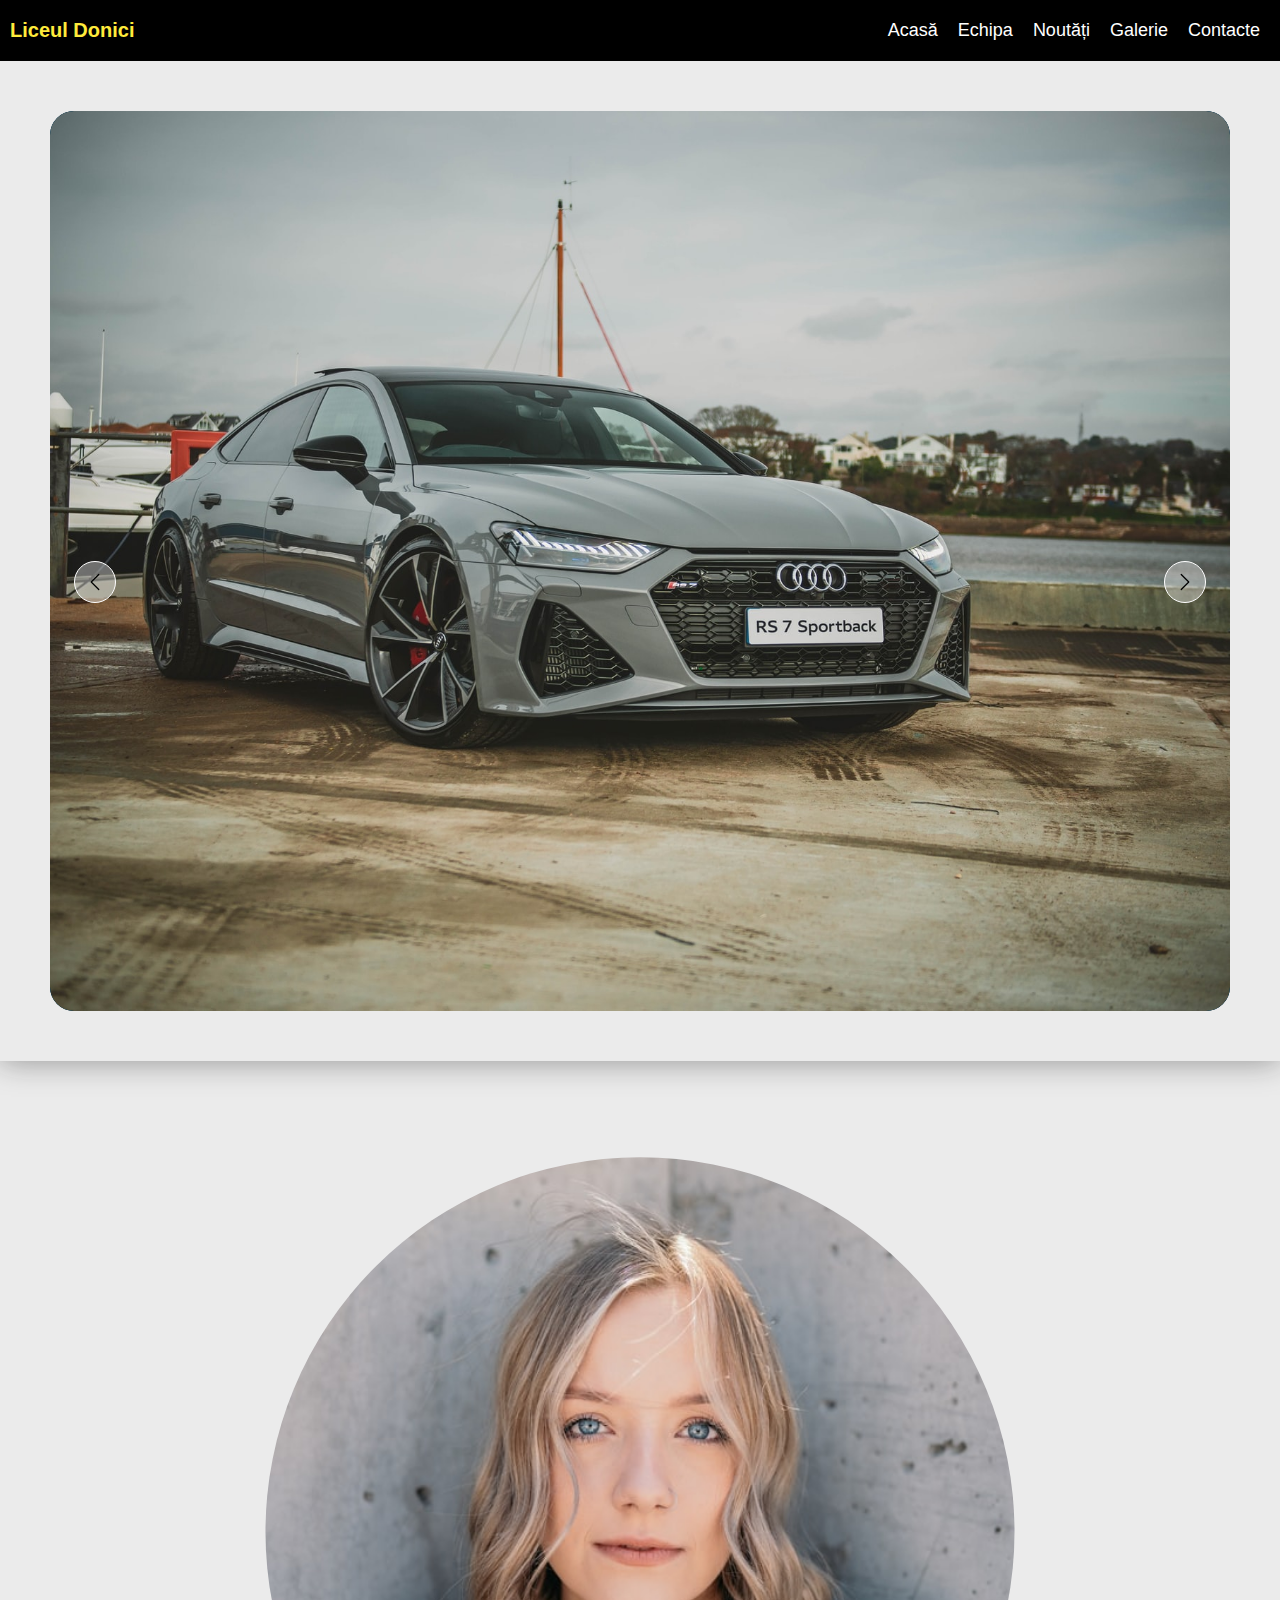
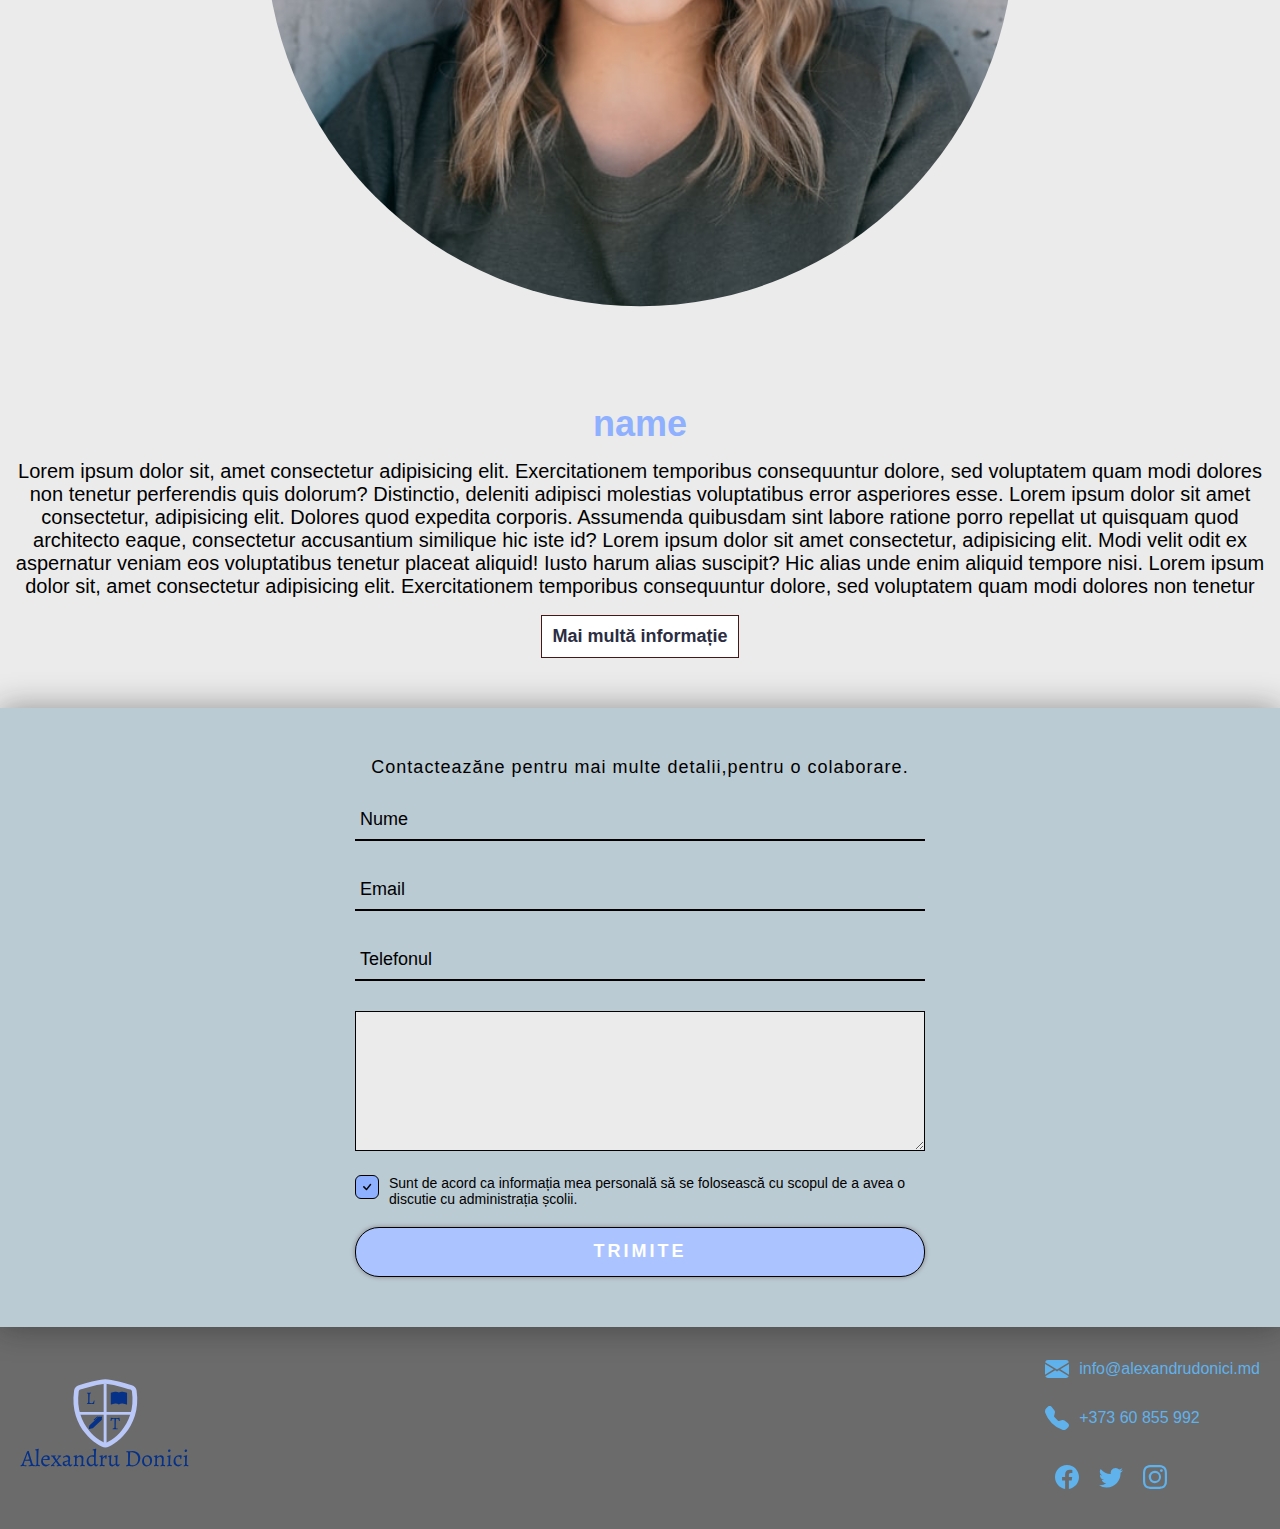
<file: index.html>
<!DOCTYPE html>
<html lang="en">

<head>
   <meta charset="UTF-8">
   <meta http-equiv="X-UA-Compatible" content="IE=edge">
   <meta name="viewport" content="width=device-width, initial-scale=1.0">
   <title>Liceul Teoretic "Alexandru Donici"</title>
   <link rel="stylesheet" href="css/style.css">
</head>

<body id="body">
   <div class="page">
      <nav class="nav" id="nav">
         <div class="nav_wrapper wrapper">
            <div class="nav_content">
               <div class="nav_logo">
                  <a href="index.html" class="nav_logo_change">
                     <span class="nav_logo_word">
                        Liceul Donici
                     </span>
                  </a>
               </div>
               <div class="nav_links" id="nav_links">
                  <div class="nav_links_all">
                     <a href="index.html" class="nav_links-change">
                        <div class="nav_shadow">Acasă</div>
                     </a>
                     <a href="team.html" class="nav_links-change">
                        <div class="nav_shadow">Echipa</div>
                     </a>
                     <a href="news.html" class="nav_links-change">
                        <div class="nav_shadow">Noutăți</div>
                     </a>
                     <a href="#" class="nav_links-change">
                        <div class="nav_shadow">Galerie</div>
                     </a>
                     <a href="#" class="nav_links-change">
                        <div class="nav_shadow">Contacte</div>
                     </a>
                  </div>
                  <div class="nav_menu_contact">
                     <div class="nav_menu_contact_body">
                        <div class="nav_menu_contact_first">
                           <a class="nav_menu_link" href="">
                              <span class="nav_menu_svg foter_link_one_item_svg">
                                 <svg xmlns="http://www.w3.org/2000/svg" viewBox="0 0 16 16">
                                    <path
                                       d="M.05 3.555A2 2 0 0 1 2 2h12a2 2 0 0 1 1.95 1.555L8 8.414.05 3.555zM0 4.697v7.104l5.803-3.558L0 4.697zM6.761 8.83l-6.57 4.027A2 2 0 0 0 2 14h12a2 2 0 0 0 1.808-1.144l-6.57-4.027L8 9.586l-1.239-.757zm3.436-.586L16 11.801V4.697l-5.803 3.546z">
                                    </path>
                                 </svg>
                              </span>
                              <span class="nav_menu_word">info@liceuldonici.md</span>
                           </a>
                           <a class="nav_menu_link" href="tel:+37360855992">
                              <span class="nav_menu_svg foter_link_one_item_svg">
                                 <svg xmlns="http://www.w3.org/2000/svg" viewBox="0 0 16 16">
                                    <path fill-rule="evenodd"
                                       d="M1.885.511a1.745 1.745 0 0 1 2.61.163L6.29 2.98c.329.423.445.974.315 1.494l-.547 2.19a.678.678 0 0 0 .178.643l2.457 2.457a.678.678 0 0 0 .644.178l2.189-.547a1.745 1.745 0 0 1 1.494.315l2.306 1.794c.829.645.905 1.87.163 2.611l-1.034 1.034c-.74.74-1.846 1.065-2.877.702a18.634 18.634 0 0 1-7.01-4.42 18.634 18.634 0 0 1-4.42-7.009c-.362-1.03-.037-2.137.703-2.877L1.885.511z">
                                    </path>
                                 </svg>
                              </span>
                              <span class="nav_menu_word">+373 60 855 992</span>
                           </a>
                        </div>
                        <div class="nav_menu_contact_second">
                           <a class="nav_menu_link_second" href="">
                              <span class="nav_menu_svg foter_link_one_item_svg">
                                 <svg xmlns="http://www.w3.org/2000/svg" viewBox="0 0 16 16">
                                    <path d="M16 8.049c0-4.446-3.582-8.05-8-8.05C3.58 0-.002 3.603-.002 8.05c0 4.017 2.926 7.347 6.75 7.951v-5.625h-2.03V8.05H6.75V6.275c0-2.017 1.195-3.131 3.022-3.131.876 0 1.791.157 1.791.157v1.98h-1.009c-.993 0-1.303.621-1.303 1.258v1.51h2.218l-.354 2.326H9.25V16c3.824-.604 6.75-3.934 6.75-7.951z"></path>
                                 </svg>
                              </span>
                           </a>
                           <a class="nav_menu_link_second" href=" ">
                              <span class="nav_menu_svg foter_link_one_item_svg">
                                 <svg xmlns="http://www.w3.org/2000/svg" viewBox="0 0 16 16">
                                    <path d="M5.026 15c6.038 0 9.341-5.003 9.341-9.334 0-.14 0-.282-.006-.422A6.685 6.685 0 0 0 16 3.542a6.658 6.658 0 0 1-1.889.518 3.301 3.301 0 0 0 1.447-1.817 6.533 6.533 0 0 1-2.087.793A3.286 3.286 0 0 0 7.875 6.03a9.325 9.325 0 0 1-6.767-3.429 3.289 3.289 0 0 0 1.018 4.382A3.323 3.323 0 0 1 .64 6.575v.045a3.288 3.288 0 0 0 2.632 3.218 3.203 3.203 0 0 1-.865.115 3.23 3.23 0 0 1-.614-.057 3.283 3.283 0 0 0 3.067 2.277A6.588 6.588 0 0 1 .78 13.58a6.32 6.32 0 0 1-.78-.045A9.344 9.344 0 0 0 5.026 15z"></path>
                                 </svg>
                              </span>
                           </a>
                           <a class="nav_menu_link_second" href="">
                              <span class="nav_menu_svg foter_link_one_item_svg">
                                 <svg xmlns="http://www.w3.org/2000/svg" viewBox="0 0 16 16">
                                    <path d="M8 0C5.829 0 5.556.01 4.703.048 3.85.088 3.269.222 2.76.42a3.917 3.917 0 0 0-1.417.923A3.927 3.927 0 0 0 .42 2.76C.222 3.268.087 3.85.048 4.7.01 5.555 0 5.827 0 8.001c0 2.172.01 2.444.048 3.297.04.852.174 1.433.372 1.942.205.526.478.972.923 1.417.444.445.89.719 1.416.923.51.198 1.09.333 1.942.372C5.555 15.99 5.827 16 8 16s2.444-.01 3.298-.048c.851-.04 1.434-.174 1.943-.372a3.916 3.916 0 0 0 1.416-.923c.445-.445.718-.891.923-1.417.197-.509.332-1.09.372-1.942C15.99 10.445 16 10.173 16 8s-.01-2.445-.048-3.299c-.04-.851-.175-1.433-.372-1.941a3.926 3.926 0 0 0-.923-1.417A3.911 3.911 0 0 0 13.24.42c-.51-.198-1.092-.333-1.943-.372C10.443.01 10.172 0 7.998 0h.003zm-.717 1.442h.718c2.136 0 2.389.007 3.232.046.78.035 1.204.166 1.486.275.373.145.64.319.92.599.28.28.453.546.598.92.11.281.24.705.275 1.485.039.843.047 1.096.047 3.231s-.008 2.389-.047 3.232c-.035.78-.166 1.203-.275 1.485a2.47 2.47 0 0 1-.599.919c-.28.28-.546.453-.92.598-.28.11-.704.24-1.485.276-.843.038-1.096.047-3.232.047s-2.39-.009-3.233-.047c-.78-.036-1.203-.166-1.485-.276a2.478 2.478 0 0 1-.92-.598 2.48 2.48 0 0 1-.6-.92c-.109-.281-.24-.705-.275-1.485-.038-.843-.046-1.096-.046-3.233 0-2.136.008-2.388.046-3.231.036-.78.166-1.204.276-1.486.145-.373.319-.64.599-.92.28-.28.546-.453.92-.598.282-.11.705-.24 1.485-.276.738-.034 1.024-.044 2.515-.045v.002zm4.988 1.328a.96.96 0 1 0 0 1.92.96.96 0 0 0 0-1.92zm-4.27 1.122a4.109 4.109 0 1 0 0 8.217 4.109 4.109 0 0 0 0-8.217zm0 1.441a2.667 2.667 0 1 1 0 5.334 2.667 2.667 0 0 1 0-5.334z"></path>
                                 </svg>
                              </span>
                           </a>
                        </div>
                     </div>
                  </div>
               </div>
               <button class="nav_hamburger" id="nav_hamburger">
                  <div class="hamburger_line" id="hamburger_line"></div>
               </button>
            </div>
         </div>
      </nav>
      <div class="carousel_page_presentacion">
         <div class="carousel_page_presentacion_wrapper">
            <div class="carousel_page_presentacion_body">
               <div class="carousel_page_presentacion_all_slides" id="main_slider">
                  <div class="carousel_page_presentacion_one_slide-1 carousel_one_slide_width active_slide">
                  </div>
                  <div class="carousel_page_presentacion_one_slide-2 carousel_one_slide_width">
                  </div>
                  <div class="carousel_page_presentacion_one_slide-3 carousel_one_slide_width">
                  </div>
                  <div class="carousel_page_presentacion_one_slide-4 carousel_one_slide_width">
                  </div>
               </div>
               <div class="carousel_page_presentacion_navigation">
                  <button class="carousel_main_page_prev" id="carousel_main_page_prev">
                     <span class="carousel_svg_prev">
                        <svg xmlns="http://www.w3.org/2000/svg" width="18" height="18" fill="currentColor"
                           class="bi bi-chevron-left" viewBox="0 0 16 16">
                           <path fill-rule="evenodd"
                              d="M11.354 1.646a.5.5 0 0 1 0 .708L5.707 8l5.647 5.646a.5.5 0 0 1-.708.708l-6-6a.5.5 0 0 1 0-.708l6-6a.5.5 0 0 1 .708 0z" />
                        </svg>
                     </span>
                  </button>
                  <button class="carousel_main_page_next" id="carousel_main_page_next">
                     <div class="carousel_svg_next">
                        <svg xmlns="http://www.w3.org/2000/svg" width="18" height="18" fill="currentColor"
                           class="bi bi-chevron-right" viewBox="0 0 16 16">
                           <path fill-rule="evenodd"
                              d="M4.646 1.646a.5.5 0 0 1 .708 0l6 6a.5.5 0 0 1 0 .708l-6 6a.5.5 0 0 1-.708-.708L10.293 8 4.646 2.354a.5.5 0 0 1 0-.708z" />
                        </svg>
                     </div>
                  </button>
               </div>
            </div>
         </div>
      </div>
      <main class="main">
         <div class="main_content">
            <div class="main_content_director wrapper">
               <div class="main_director_title">
                  <div class="main_director_title_image">
                     <img class="main_director_image_change" src="img/Director.jpg" alt="">
                  </div>
               </div>
               <div class="main_director_info">
                  <div class="main_director_subtitle">
                     <div class="main_director_subtitle_name">
                        <span>name</span>
                     </div>
                  </div>
                  <div class="main_director_description">
                     <span class="main_director_description_change">
                        Lorem ipsum dolor sit, amet consectetur adipisicing elit. Exercitationem temporibus
                        consequuntur dolore, sed voluptatem quam modi dolores non tenetur perferendis quis
                        dolorum? Distinctio, deleniti adipisci molestias voluptatibus error asperiores esse.
                        Lorem ipsum dolor sit amet consectetur, adipisicing elit. Dolores quod expedita corporis.
                        Assumenda quibusdam sint labore ratione porro repellat ut quisquam quod architecto eaque,
                        consectetur accusantium similique hic iste id?
                        Lorem ipsum dolor sit amet consectetur, adipisicing elit. Modi velit odit ex aspernatur
                        veniam eos voluptatibus tenetur placeat aliquid! Iusto harum alias suscipit? Hic alias
                        unde enim aliquid tempore nisi.
                        Lorem ipsum dolor sit, amet consectetur adipisicing elit. Exercitationem temporibus
                        consequuntur dolore, sed voluptatem quam modi dolores non tenetur perferendis quis
                        dolorum? Distinctio, deleniti adipisci molestias voluptatibus error asperiores esse.
                        Lorem ipsum dolor sit amet consectetur, adipisicing elit. Dolores quod expedita corporis.
                        Assumenda quibusdam sint labore ratione porro repellat ut quisquam quod architecto eaque,
                        consectetur accusantium similique hic iste id?
                        Lorem ipsum dolor sit amet consectetur, adipisicing elit. Modi velit odit ex aspernatur
                        veniam eos voluptatibus tenetur placeat aliquid! Iusto harum alias suscipit? Hic alias
                        unde enim aliquid tempore nisi.
                        Lorem ipsum dolor sit, amet consectetur adipisicing elit. Exercitationem temporibus
                        consequuntur dolore, sed voluptatem quam modi dolores non tenetur perferendis quis
                        dolorum? Distinctio, deleniti adipisci molestias voluptatibus error asperiores esse.
                        Lorem ipsum dolor sit amet consectetur, adipisicing elit. Dolores quod expedita corporis.
                        Assumenda quibusdam sint labore ratione porro repellat ut quisquam quod architecto eaque,
                        consectetur accusantium similique hic iste id?
                        Lorem ipsum dolor sit amet consectetur, adipisicing elit. Modi velit odit ex aspernatur
                        veniam eos voluptatibus tenetur placeat aliquid! Iusto harum alias suscipit? Hic alias
                        unde enim aliquid tempore nisi.
                        Lorem ipsum dolor sit, amet consectetur adipisicing elit. Exercitationem temporibus
                        consequuntur dolore, sed voluptatem quam modi dolores non tenetur perferendis quis
                        dolorum? Distinctio, deleniti adipisci molestias voluptatibus error asperiores esse.
                        Lorem ipsum dolor sit amet consectetur, adipisicing elit. Dolores quod expedita corporis.
                        Assumenda quibusdam sint labore ratione porro repellat ut quisquam quod architecto eaque,
                        consectetur accusantium similique hic iste id?
                        Lorem ipsum dolor sit amet consectetur, adipisicing elit. Modi velit odit ex aspernatur
                        veniam eos voluptatibus tenetur placeat aliquid! Iusto harum alias suscipit? Hic alias
                        unde enim aliquid tempore nisi.
                     </span>
                  </div>
               </div>
               <div class="main_director_description_btn_body">
                  <button type="button" id="main_director_description_btn" class="main_diector_description_btn">
                     <span>Mai multă informație</span>
                  </button>
               </div>
            </div>
            <div class="main_content_feedback">
               <div class="main_content_feedback_wrapper wrapper">
                  <div class="main_content_feedback_forms">
                     <form action="#" class="main_content_feedback_forms_body" id="main_form">
                        <div class="main_content_feedback_title">
                           <span>Contacteazăne pentru mai multe detalii,pentru o colaborare.</span>
                        </div>
                        <div class="main_content_feedback_item">
                           <input type="text" id="formName" name="name" class="feedback_input _req" autocomplete="off"
                              placeholder=" ">
                           <label for="formName" class="main_content_feedback_label">
                              <span class="main_content_feedback_label_word">Nume</span>
                           </label>
                        </div>
                        <div class="main_content_feedback_item">
                           <input type="email" id="formEmail" name="email" class="feedback_input _req _email"
                              autocomplete="off" placeholder=" ">
                           <label for="formEmail" class="main_content_feedback_label">
                              <span class="main_content_feedback_label_word">Email</span>
                           </label>
                        </div>
                        <div class="main_content_feedback_item">
                           <input type="tel" id="formTel" name="phone" class="feedback_input _req" autocomplete="off"
                              placeholder=" ">
                           <label for="formTel" class="main_content_feedback_label">
                              <span class="main_content_feedback_label_word">Telefonul</span>
                           </label>
                        </div>
                        <div class="main_content_feedback_item">
                           <label for="formMessage" class="main_content_feedback_label-message"></label>
                           <textarea name="message" id="formMessage" class="feedback_input_message _req"></textarea>
                        </div>
                        <div class="error_form">
                           <span>Completați spațiile,cu informația corespunzătoare.</span>
                        </div>
                        <div class="main_content_feedback_item">
                           <input id="form_agreemant" name="agreemant" type="checkbox" class="agreemant_checkbox _req"
                              checked>
                           <label for="form_agreemant" class="agreemant_checkbox_label">
                              <span>Sunt de acord ca
                                 informația mea personală să se folosească cu scopul de a avea o discutie cu
                                 administrația școlii.</span>
                           </label>
                        </div>
                        <button type="submit" name="send" class="main_form_btn">Trimite</button>
                     </form>
                  </div>
               </div>
            </div>
         </div>
      </main>
      <footer class="footer">
         <div class="footer_wrapper wrapper">
            <div class="footer_body">
               <div class="footer_logo">
                  <a href="#/">
                     <img class="footer_logo_image" src="img/Logo.svg" alt="">
                  </a>
               </div>
               <div class="footer_link">
                  <a href="" class="footer_link_one_item">
                     <span class="foter_link_one_item_svg">
                        <svg xmlns="http://www.w3.org/2000/svg" viewBox="0 0 16 16">
                           <path
                              d="M.05 3.555A2 2 0 0 1 2 2h12a2 2 0 0 1 1.95 1.555L8 8.414.05 3.555zM0 4.697v7.104l5.803-3.558L0 4.697zM6.761 8.83l-6.57 4.027A2 2 0 0 0 2 14h12a2 2 0 0 0 1.808-1.144l-6.57-4.027L8 9.586l-1.239-.757zm3.436-.586L16 11.801V4.697l-5.803 3.546z" />
                        </svg>
                     </span>
                     <span class="footer_link_one_item_word">
                        info@alexandrudonici.md
                     </span>
                  </a>
                  <a href="" class="footer_link_one_item">
                     <span class="foter_link_one_item_svg">
                        <svg xmlns="http://www.w3.org/2000/svg" viewBox="0 0 16 16">
                           <path fill-rule="evenodd"
                              d="M1.885.511a1.745 1.745 0 0 1 2.61.163L6.29 2.98c.329.423.445.974.315 1.494l-.547 2.19a.678.678 0 0 0 .178.643l2.457 2.457a.678.678 0 0 0 .644.178l2.189-.547a1.745 1.745 0 0 1 1.494.315l2.306 1.794c.829.645.905 1.87.163 2.611l-1.034 1.034c-.74.74-1.846 1.065-2.877.702a18.634 18.634 0 0 1-7.01-4.42 18.634 18.634 0 0 1-4.42-7.009c-.362-1.03-.037-2.137.703-2.877L1.885.511z" />
                        </svg>
                     </span>
                     <span class="footer_link_one_item_word">
                        +373 60 855 992
                     </span>
                  </a>
                  <div class="footer_social_media">
                     <a href="">
                        <div class="footer_link_social_media">
                           <span class="footer_link_social_media_svg foter_link_one_item_svg">
                              <svg xmlns="http://www.w3.org/2000/svg" viewBox="0 0 16 16">
                                 <path
                                    d="M16 8.049c0-4.446-3.582-8.05-8-8.05C3.58 0-.002 3.603-.002 8.05c0 4.017 2.926 7.347 6.75 7.951v-5.625h-2.03V8.05H6.75V6.275c0-2.017 1.195-3.131 3.022-3.131.876 0 1.791.157 1.791.157v1.98h-1.009c-.993 0-1.303.621-1.303 1.258v1.51h2.218l-.354 2.326H9.25V16c3.824-.604 6.75-3.934 6.75-7.951z" />
                              </svg>
                           </span>
                        </div>
                     </a>
                     <a href="">
                        <div class="footer_link_social_media">
                           <span class="footer_link_social_media_svg foter_link_one_item_svg">
                              <svg xmlns="http://www.w3.org/2000/svg" viewBox="0 0 16 16">
                                 <path
                                    d="M5.026 15c6.038 0 9.341-5.003 9.341-9.334 0-.14 0-.282-.006-.422A6.685 6.685 0 0 0 16 3.542a6.658 6.658 0 0 1-1.889.518 3.301 3.301 0 0 0 1.447-1.817 6.533 6.533 0 0 1-2.087.793A3.286 3.286 0 0 0 7.875 6.03a9.325 9.325 0 0 1-6.767-3.429 3.289 3.289 0 0 0 1.018 4.382A3.323 3.323 0 0 1 .64 6.575v.045a3.288 3.288 0 0 0 2.632 3.218 3.203 3.203 0 0 1-.865.115 3.23 3.23 0 0 1-.614-.057 3.283 3.283 0 0 0 3.067 2.277A6.588 6.588 0 0 1 .78 13.58a6.32 6.32 0 0 1-.78-.045A9.344 9.344 0 0 0 5.026 15z" />
                              </svg>
                           </span>
                        </div>
                     </a>
                     <a href="">
                        <div class="footer_link_social_media">
                           <span class="footer_link_social_media_svg foter_link_one_item_svg">
                              <svg xmlns="http://www.w3.org/2000/svg" viewBox="0 0 16 16">
                                 <path
                                    d="M8 0C5.829 0 5.556.01 4.703.048 3.85.088 3.269.222 2.76.42a3.917 3.917 0 0 0-1.417.923A3.927 3.927 0 0 0 .42 2.76C.222 3.268.087 3.85.048 4.7.01 5.555 0 5.827 0 8.001c0 2.172.01 2.444.048 3.297.04.852.174 1.433.372 1.942.205.526.478.972.923 1.417.444.445.89.719 1.416.923.51.198 1.09.333 1.942.372C5.555 15.99 5.827 16 8 16s2.444-.01 3.298-.048c.851-.04 1.434-.174 1.943-.372a3.916 3.916 0 0 0 1.416-.923c.445-.445.718-.891.923-1.417.197-.509.332-1.09.372-1.942C15.99 10.445 16 10.173 16 8s-.01-2.445-.048-3.299c-.04-.851-.175-1.433-.372-1.941a3.926 3.926 0 0 0-.923-1.417A3.911 3.911 0 0 0 13.24.42c-.51-.198-1.092-.333-1.943-.372C10.443.01 10.172 0 7.998 0h.003zm-.717 1.442h.718c2.136 0 2.389.007 3.232.046.78.035 1.204.166 1.486.275.373.145.64.319.92.599.28.28.453.546.598.92.11.281.24.705.275 1.485.039.843.047 1.096.047 3.231s-.008 2.389-.047 3.232c-.035.78-.166 1.203-.275 1.485a2.47 2.47 0 0 1-.599.919c-.28.28-.546.453-.92.598-.28.11-.704.24-1.485.276-.843.038-1.096.047-3.232.047s-2.39-.009-3.233-.047c-.78-.036-1.203-.166-1.485-.276a2.478 2.478 0 0 1-.92-.598 2.48 2.48 0 0 1-.6-.92c-.109-.281-.24-.705-.275-1.485-.038-.843-.046-1.096-.046-3.233 0-2.136.008-2.388.046-3.231.036-.78.166-1.204.276-1.486.145-.373.319-.64.599-.92.28-.28.546-.453.92-.598.282-.11.705-.24 1.485-.276.738-.034 1.024-.044 2.515-.045v.002zm4.988 1.328a.96.96 0 1 0 0 1.92.96.96 0 0 0 0-1.92zm-4.27 1.122a4.109 4.109 0 1 0 0 8.217 4.109 4.109 0 0 0 0-8.217zm0 1.441a2.667 2.667 0 1 1 0 5.334 2.667 2.667 0 0 1 0-5.334z" />
                              </svg>
                           </span>
                        </div>
                     </a>
                  </div>
               </div>
            </div>
         </div>
      </footer>
   </div>
   <script src="JS/app.js"></script>
</body>

</html>
</file>
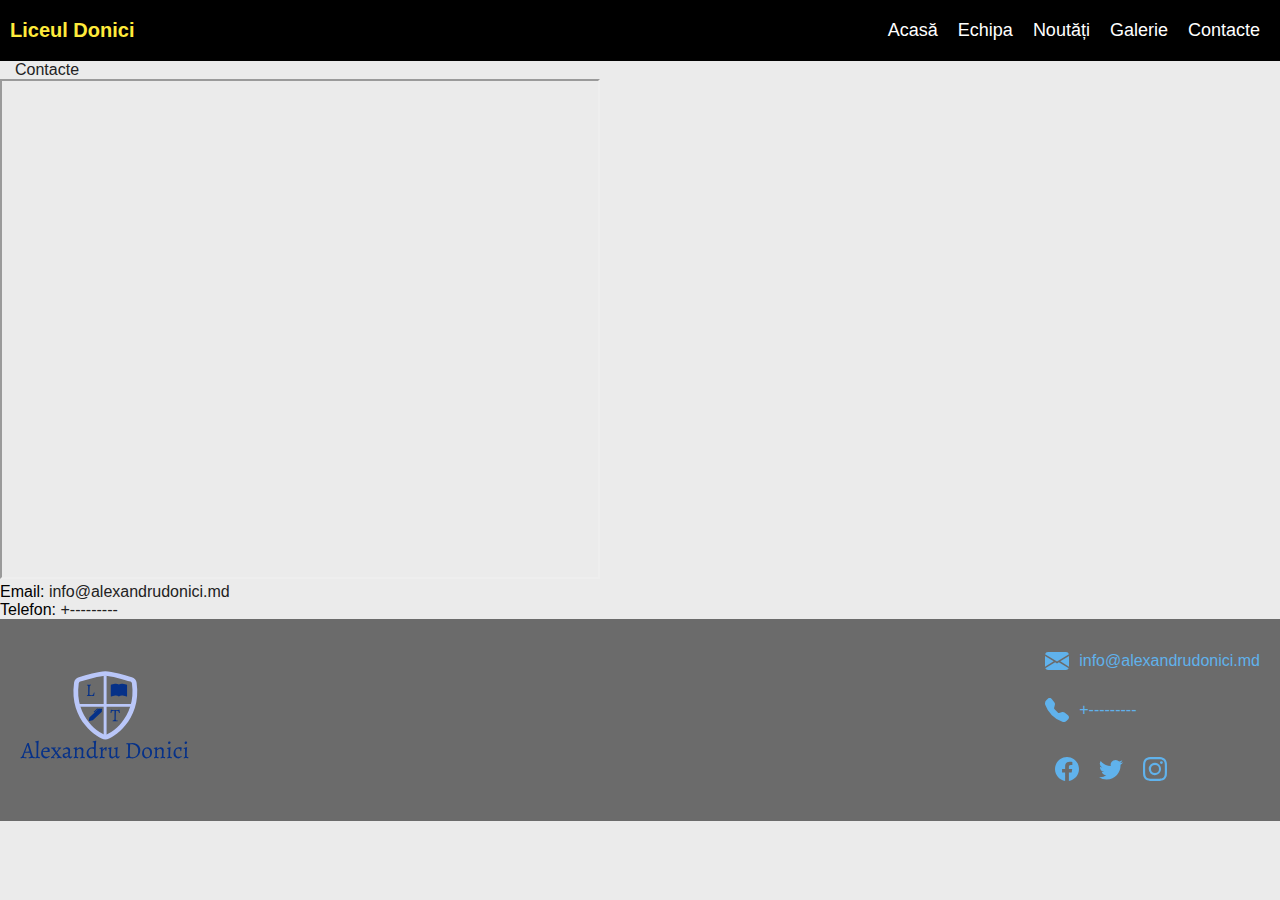
<file: contact.html>
<!DOCTYPE html>
<html lang="en">

<head>
   <meta charset="UTF-8">
   <meta http-equiv="X-UA-Compatible" content="IE=edge">
   <meta name="viewport" content="width=device-width, initial-scale=1.0">
   <title>Contacte</title>
   <link rel="stylesheet" href="css/style.css">
</head>

<body id="body">
   <div class="page">
      <nav class="nav" id="nav">
         <div class="nav_wrapper wrapper">
            <div class="nav_content">
               <div class="nav_logo">
                  <a href="index.html" class="nav_logo_change">
                     <span class="nav_logo_word">
                        Liceul Donici
                     </span>
                  </a>
               </div>
               <div class="nav_links" id="nav_links">
                  <div class="nav_links_all">
                     <a href="index.html" class="nav_links-change">
                        <div class="nav_shadow">Acasă</div>
                     </a>
                     <a href="team.html" class="nav_links-change">
                        <div class="nav_shadow">Echipa</div>
                     </a>
                     <a href="news.html" class="nav_links-change">
                        <div class="nav_shadow">Noutăți</div>
                     </a>
                     <a href="photo.html" class="nav_links-change">
                        <div class="nav_shadow">Galerie</div>
                     </a>
                     <a href="contact.html" class="nav_links-change">
                        <div class="nav_shadow">Contacte</div>
                     </a>
                  </div>
                  <div class="nav_menu_contact">
                     <div class="nav_menu_contact_body">
                        <div class="nav_menu_contact_first">
                           <a class="nav_menu_link" href="">
                              <span class="nav_menu_svg foter_link_one_item_svg">
                                 <svg xmlns="http://www.w3.org/2000/svg" viewBox="0 0 16 16">
                                    <path
                                       d="M.05 3.555A2 2 0 0 1 2 2h12a2 2 0 0 1 1.95 1.555L8 8.414.05 3.555zM0 4.697v7.104l5.803-3.558L0 4.697zM6.761 8.83l-6.57 4.027A2 2 0 0 0 2 14h12a2 2 0 0 0 1.808-1.144l-6.57-4.027L8 9.586l-1.239-.757zm3.436-.586L16 11.801V4.697l-5.803 3.546z">
                                    </path>
                                 </svg>
                              </span>
                              <span class="nav_menu_word">info@liceuldonici.md</span>
                           </a>
                           <a class="nav_menu_link" href="">
                              <span class="nav_menu_svg foter_link_one_item_svg">
                                 <svg xmlns="http://www.w3.org/2000/svg" viewBox="0 0 16 16">
                                    <path fill-rule="evenodd"
                                       d="M1.885.511a1.745 1.745 0 0 1 2.61.163L6.29 2.98c.329.423.445.974.315 1.494l-.547 2.19a.678.678 0 0 0 .178.643l2.457 2.457a.678.678 0 0 0 .644.178l2.189-.547a1.745 1.745 0 0 1 1.494.315l2.306 1.794c.829.645.905 1.87.163 2.611l-1.034 1.034c-.74.74-1.846 1.065-2.877.702a18.634 18.634 0 0 1-7.01-4.42 18.634 18.634 0 0 1-4.42-7.009c-.362-1.03-.037-2.137.703-2.877L1.885.511z">
                                    </path>
                                 </svg>
                              </span>
                              <span class="nav_menu_word">+---------</span>
                           </a>
                        </div>
                        <div class="nav_menu_contact_second">
                           <a class="nav_menu_link_second" href="">
                              <span class="nav_menu_svg foter_link_one_item_svg">
                                 <svg xmlns="http://www.w3.org/2000/svg" viewBox="0 0 16 16">
                                    <path
                                       d="M16 8.049c0-4.446-3.582-8.05-8-8.05C3.58 0-.002 3.603-.002 8.05c0 4.017 2.926 7.347 6.75 7.951v-5.625h-2.03V8.05H6.75V6.275c0-2.017 1.195-3.131 3.022-3.131.876 0 1.791.157 1.791.157v1.98h-1.009c-.993 0-1.303.621-1.303 1.258v1.51h2.218l-.354 2.326H9.25V16c3.824-.604 6.75-3.934 6.75-7.951z">
                                    </path>
                                 </svg>
                              </span>
                           </a>
                           <a class="nav_menu_link_second" href=" ">
                              <span class="nav_menu_svg foter_link_one_item_svg">
                                 <svg xmlns="http://www.w3.org/2000/svg" viewBox="0 0 16 16">
                                    <path
                                       d="M5.026 15c6.038 0 9.341-5.003 9.341-9.334 0-.14 0-.282-.006-.422A6.685 6.685 0 0 0 16 3.542a6.658 6.658 0 0 1-1.889.518 3.301 3.301 0 0 0 1.447-1.817 6.533 6.533 0 0 1-2.087.793A3.286 3.286 0 0 0 7.875 6.03a9.325 9.325 0 0 1-6.767-3.429 3.289 3.289 0 0 0 1.018 4.382A3.323 3.323 0 0 1 .64 6.575v.045a3.288 3.288 0 0 0 2.632 3.218 3.203 3.203 0 0 1-.865.115 3.23 3.23 0 0 1-.614-.057 3.283 3.283 0 0 0 3.067 2.277A6.588 6.588 0 0 1 .78 13.58a6.32 6.32 0 0 1-.78-.045A9.344 9.344 0 0 0 5.026 15z">
                                    </path>
                                 </svg>
                              </span>
                           </a>
                           <a class="nav_menu_link_second" href="">
                              <span class="nav_menu_svg foter_link_one_item_svg">
                                 <svg xmlns="http://www.w3.org/2000/svg" viewBox="0 0 16 16">
                                    <path
                                       d="M8 0C5.829 0 5.556.01 4.703.048 3.85.088 3.269.222 2.76.42a3.917 3.917 0 0 0-1.417.923A3.927 3.927 0 0 0 .42 2.76C.222 3.268.087 3.85.048 4.7.01 5.555 0 5.827 0 8.001c0 2.172.01 2.444.048 3.297.04.852.174 1.433.372 1.942.205.526.478.972.923 1.417.444.445.89.719 1.416.923.51.198 1.09.333 1.942.372C5.555 15.99 5.827 16 8 16s2.444-.01 3.298-.048c.851-.04 1.434-.174 1.943-.372a3.916 3.916 0 0 0 1.416-.923c.445-.445.718-.891.923-1.417.197-.509.332-1.09.372-1.942C15.99 10.445 16 10.173 16 8s-.01-2.445-.048-3.299c-.04-.851-.175-1.433-.372-1.941a3.926 3.926 0 0 0-.923-1.417A3.911 3.911 0 0 0 13.24.42c-.51-.198-1.092-.333-1.943-.372C10.443.01 10.172 0 7.998 0h.003zm-.717 1.442h.718c2.136 0 2.389.007 3.232.046.78.035 1.204.166 1.486.275.373.145.64.319.92.599.28.28.453.546.598.92.11.281.24.705.275 1.485.039.843.047 1.096.047 3.231s-.008 2.389-.047 3.232c-.035.78-.166 1.203-.275 1.485a2.47 2.47 0 0 1-.599.919c-.28.28-.546.453-.92.598-.28.11-.704.24-1.485.276-.843.038-1.096.047-3.232.047s-2.39-.009-3.233-.047c-.78-.036-1.203-.166-1.485-.276a2.478 2.478 0 0 1-.92-.598 2.48 2.48 0 0 1-.6-.92c-.109-.281-.24-.705-.275-1.485-.038-.843-.046-1.096-.046-3.233 0-2.136.008-2.388.046-3.231.036-.78.166-1.204.276-1.486.145-.373.319-.64.599-.92.28-.28.546-.453.92-.598.282-.11.705-.24 1.485-.276.738-.034 1.024-.044 2.515-.045v.002zm4.988 1.328a.96.96 0 1 0 0 1.92.96.96 0 0 0 0-1.92zm-4.27 1.122a4.109 4.109 0 1 0 0 8.217 4.109 4.109 0 0 0 0-8.217zm0 1.441a2.667 2.667 0 1 1 0 5.334 2.667 2.667 0 0 1 0-5.334z">
                                    </path>
                                 </svg>
                              </span>
                           </a>
                        </div>
                     </div>
                  </div>
               </div>
               <button class="nav_hamburger" id="nav_hamburger">
                  <div class="hamburger_line" id="hamburger_line"></div>
               </button>
            </div>
         </div>
      </nav>
      <main class="main main_contact">
         <div class="contact_main_title">
            <div class="contact_main_wrapper wrapper">
               <span class="contact_main_title_word">
                  <a class="contact_main_title_link" href="/#">
                     Contacte
                  </a>
               </span>
            </div>
         </div>
         <div class="contact_main_info_content">
            <div class="contact_main_info_body">
               <div class="contact_main_info_all_info">
                  <div class="contact_main_info_map">
               <iframe class="contact_main_info_map_change"
               src="https://www.google.com/maps/embed?pb=!1m18!1m12!1m3!1d10833.857900682104!2d28.75473966931216!3d47.24662012587102!2m3!1f0!2f0!3f0!3m2!1i1024!2i768!4f13.1!3m3!1m2!1s0x40cbdd1ec828e31f%3A0x428e0bffd43aa481!2sLiceul%20Teoretic%20%E2%80%9EAlexandru%20Donici%E2%80%9D!5e0!3m2!1sru!2s!4v1641381780431!5m2!1sru!2s"
               width="600px" height="500px" allowfullscreen="" loading="lazy"></iframe>
            </div>
                <div class="conact_main_info_another_info">
                   <div class="conact_main_info_another_info_email">
                   <span>Email:</span>
                   <a class="conact_main_info_another_info_email_link" href="">
                     info@alexandrudonici.md
                   </a>
                   </div>
                   <div class="conact_main_info_another_info_phone">
                     <span>Telefon:</span>
                     <a class="conact_main_info_another_info_phone_link" href="">
                       +---------
                     </a>
                     </div>
                </div>
               </div>
            </div>
         </div>
      </main>
      <footer class="footer">
         <div class="footer_wrapper wrapper">
            <div class="footer_body">
               <div class="footer_logo">
                  <a href="#/">
                     <img class="footer_logo_image" src="img/Logo.svg" alt="">
                  </a>
               </div>
               <div class="footer_link">
                  <a href="" class="footer_link_one_item">
                     <span class="foter_link_one_item_svg">
                        <svg xmlns="http://www.w3.org/2000/svg" viewBox="0 0 16 16">
                           <path
                              d="M.05 3.555A2 2 0 0 1 2 2h12a2 2 0 0 1 1.95 1.555L8 8.414.05 3.555zM0 4.697v7.104l5.803-3.558L0 4.697zM6.761 8.83l-6.57 4.027A2 2 0 0 0 2 14h12a2 2 0 0 0 1.808-1.144l-6.57-4.027L8 9.586l-1.239-.757zm3.436-.586L16 11.801V4.697l-5.803 3.546z" />
                        </svg>
                     </span>
                     <span class="footer_link_one_item_word">
                        info@alexandrudonici.md
                     </span>
                  </a>
                  <a href="" class="footer_link_one_item">
                     <span class="foter_link_one_item_svg">
                        <svg xmlns="http://www.w3.org/2000/svg" viewBox="0 0 16 16">
                           <path fill-rule="evenodd"
                              d="M1.885.511a1.745 1.745 0 0 1 2.61.163L6.29 2.98c.329.423.445.974.315 1.494l-.547 2.19a.678.678 0 0 0 .178.643l2.457 2.457a.678.678 0 0 0 .644.178l2.189-.547a1.745 1.745 0 0 1 1.494.315l2.306 1.794c.829.645.905 1.87.163 2.611l-1.034 1.034c-.74.74-1.846 1.065-2.877.702a18.634 18.634 0 0 1-7.01-4.42 18.634 18.634 0 0 1-4.42-7.009c-.362-1.03-.037-2.137.703-2.877L1.885.511z" />
                        </svg>
                     </span>
                     <span class="footer_link_one_item_word">
                        +---------
                     </span>
                  </a>
                  <div class="footer_social_media">
                     <a href="">
                        <div class="footer_link_social_media">
                           <span class="footer_link_social_media_svg foter_link_one_item_svg">
                              <svg xmlns="http://www.w3.org/2000/svg" viewBox="0 0 16 16">
                                 <path
                                    d="M16 8.049c0-4.446-3.582-8.05-8-8.05C3.58 0-.002 3.603-.002 8.05c0 4.017 2.926 7.347 6.75 7.951v-5.625h-2.03V8.05H6.75V6.275c0-2.017 1.195-3.131 3.022-3.131.876 0 1.791.157 1.791.157v1.98h-1.009c-.993 0-1.303.621-1.303 1.258v1.51h2.218l-.354 2.326H9.25V16c3.824-.604 6.75-3.934 6.75-7.951z" />
                              </svg>
                           </span>
                        </div>
                     </a>
                     <a href="">
                        <div class="footer_link_social_media">
                           <span class="footer_link_social_media_svg foter_link_one_item_svg">
                              <svg xmlns="http://www.w3.org/2000/svg" viewBox="0 0 16 16">
                                 <path
                                    d="M5.026 15c6.038 0 9.341-5.003 9.341-9.334 0-.14 0-.282-.006-.422A6.685 6.685 0 0 0 16 3.542a6.658 6.658 0 0 1-1.889.518 3.301 3.301 0 0 0 1.447-1.817 6.533 6.533 0 0 1-2.087.793A3.286 3.286 0 0 0 7.875 6.03a9.325 9.325 0 0 1-6.767-3.429 3.289 3.289 0 0 0 1.018 4.382A3.323 3.323 0 0 1 .64 6.575v.045a3.288 3.288 0 0 0 2.632 3.218 3.203 3.203 0 0 1-.865.115 3.23 3.23 0 0 1-.614-.057 3.283 3.283 0 0 0 3.067 2.277A6.588 6.588 0 0 1 .78 13.58a6.32 6.32 0 0 1-.78-.045A9.344 9.344 0 0 0 5.026 15z" />
                              </svg>
                           </span>
                        </div>
                     </a>
                     <a href="">
                        <div class="footer_link_social_media">
                           <span class="footer_link_social_media_svg foter_link_one_item_svg">
                              <svg xmlns="http://www.w3.org/2000/svg" viewBox="0 0 16 16">
                                 <path
                                    d="M8 0C5.829 0 5.556.01 4.703.048 3.85.088 3.269.222 2.76.42a3.917 3.917 0 0 0-1.417.923A3.927 3.927 0 0 0 .42 2.76C.222 3.268.087 3.85.048 4.7.01 5.555 0 5.827 0 8.001c0 2.172.01 2.444.048 3.297.04.852.174 1.433.372 1.942.205.526.478.972.923 1.417.444.445.89.719 1.416.923.51.198 1.09.333 1.942.372C5.555 15.99 5.827 16 8 16s2.444-.01 3.298-.048c.851-.04 1.434-.174 1.943-.372a3.916 3.916 0 0 0 1.416-.923c.445-.445.718-.891.923-1.417.197-.509.332-1.09.372-1.942C15.99 10.445 16 10.173 16 8s-.01-2.445-.048-3.299c-.04-.851-.175-1.433-.372-1.941a3.926 3.926 0 0 0-.923-1.417A3.911 3.911 0 0 0 13.24.42c-.51-.198-1.092-.333-1.943-.372C10.443.01 10.172 0 7.998 0h.003zm-.717 1.442h.718c2.136 0 2.389.007 3.232.046.78.035 1.204.166 1.486.275.373.145.64.319.92.599.28.28.453.546.598.92.11.281.24.705.275 1.485.039.843.047 1.096.047 3.231s-.008 2.389-.047 3.232c-.035.78-.166 1.203-.275 1.485a2.47 2.47 0 0 1-.599.919c-.28.28-.546.453-.92.598-.28.11-.704.24-1.485.276-.843.038-1.096.047-3.232.047s-2.39-.009-3.233-.047c-.78-.036-1.203-.166-1.485-.276a2.478 2.478 0 0 1-.92-.598 2.48 2.48 0 0 1-.6-.92c-.109-.281-.24-.705-.275-1.485-.038-.843-.046-1.096-.046-3.233 0-2.136.008-2.388.046-3.231.036-.78.166-1.204.276-1.486.145-.373.319-.64.599-.92.28-.28.546-.453.92-.598.282-.11.705-.24 1.485-.276.738-.034 1.024-.044 2.515-.045v.002zm4.988 1.328a.96.96 0 1 0 0 1.92.96.96 0 0 0 0-1.92zm-4.27 1.122a4.109 4.109 0 1 0 0 8.217 4.109 4.109 0 0 0 0-8.217zm0 1.441a2.667 2.667 0 1 1 0 5.334 2.667 2.667 0 0 1 0-5.334z" />
                              </svg>
                           </span>
                        </div>
                     </a>
                  </div>
               </div>
            </div>
         </div>
      </footer>
   </div>
</body>

<script src="JS/app.js"></script>

</html>
</file>
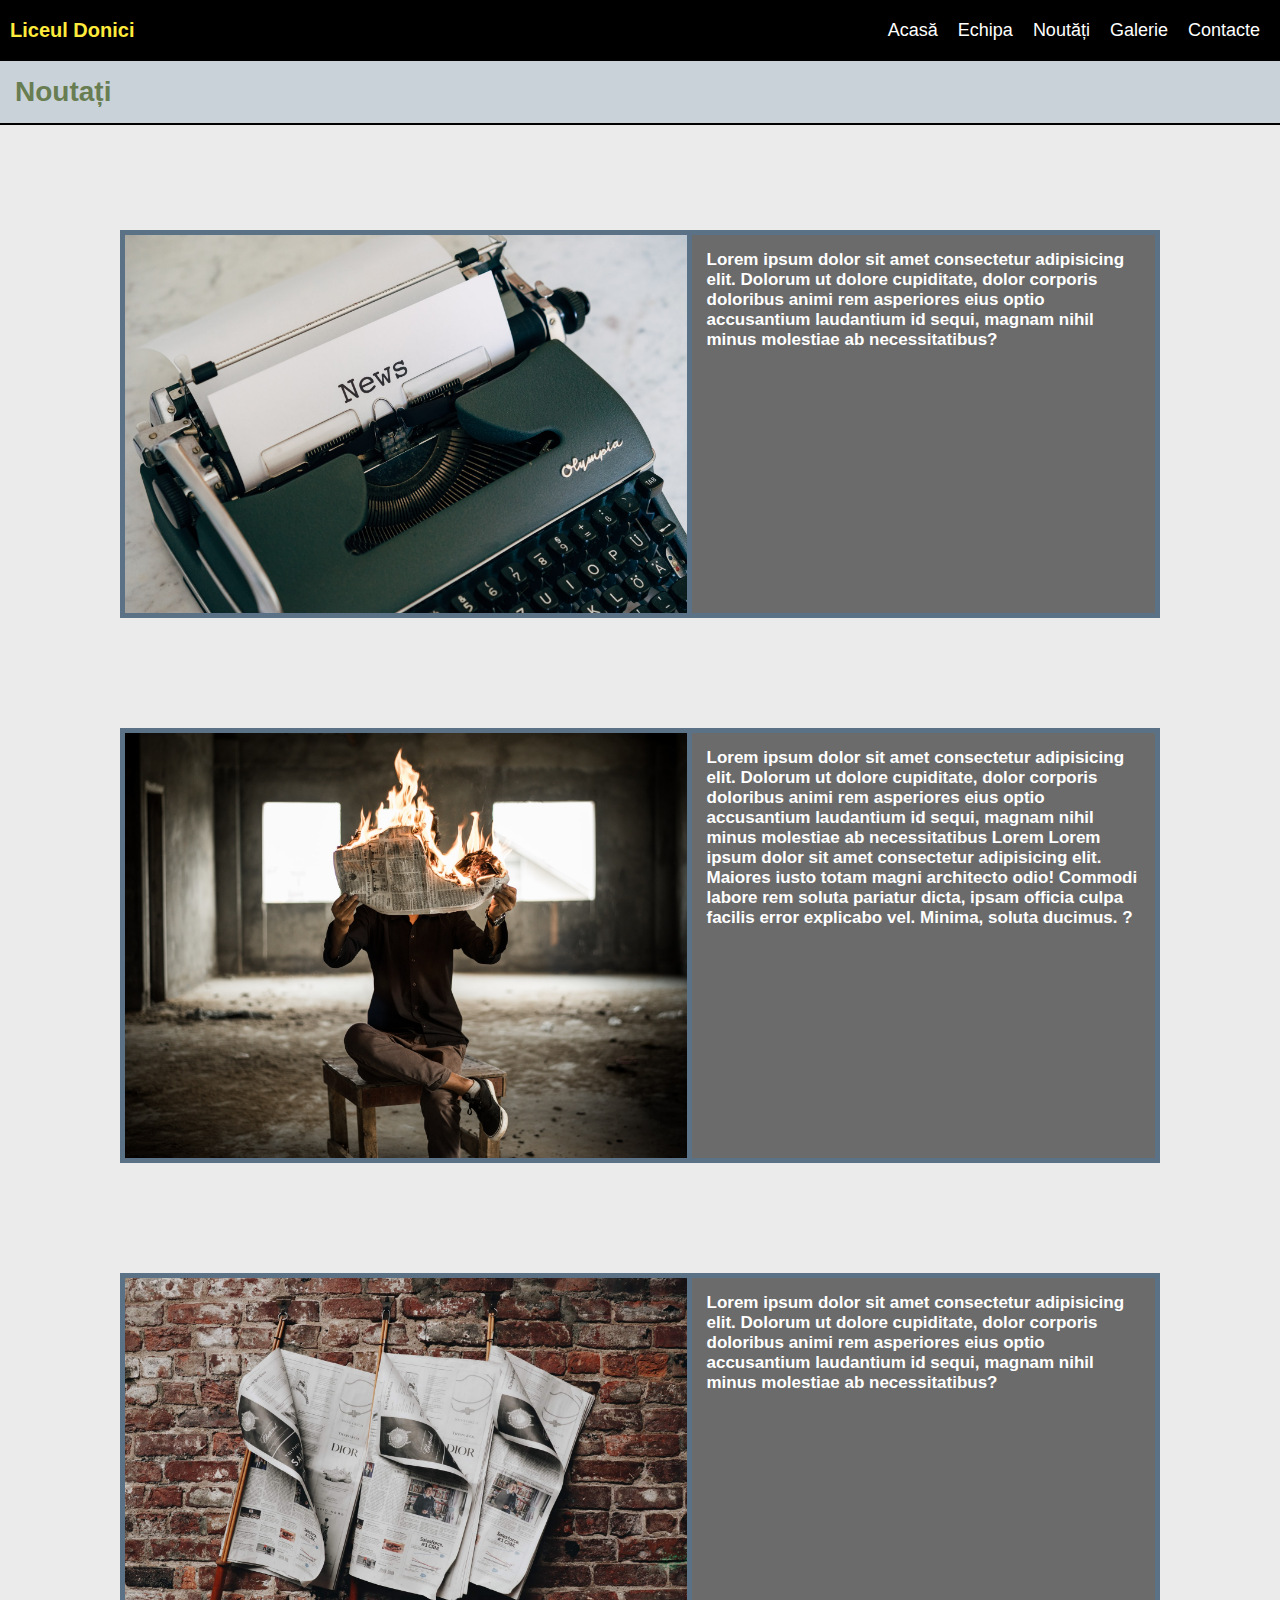
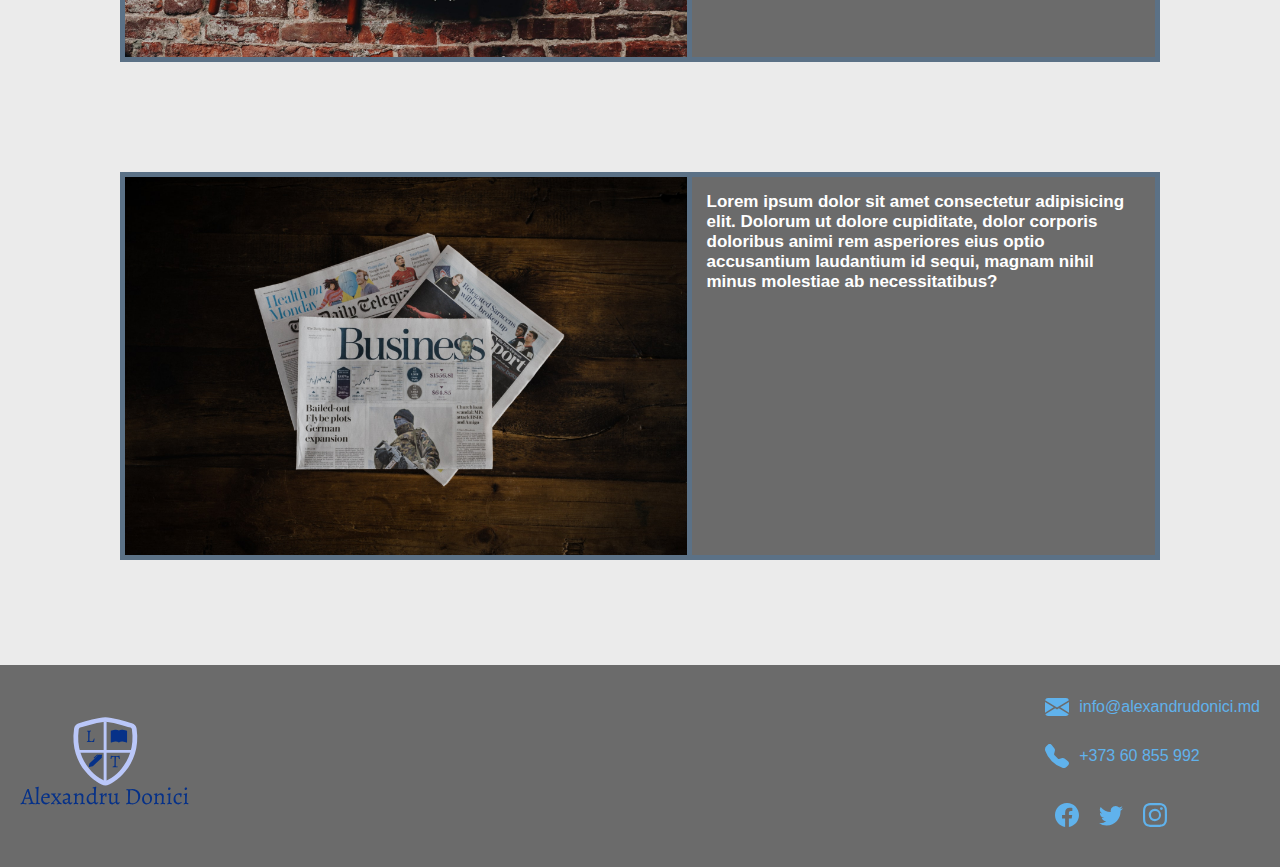
<file: news.html>
<!DOCTYPE html>
<html lang="en">

<head>
   <meta charset="UTF-8">
   <meta http-equiv="X-UA-Compatible" content="IE=edge">
   <meta name="viewport" content="width=device-width, initial-scale=1.0">
   <title>Echipa liceului</title>
   <link rel="stylesheet" href="css/style.css">
</head>

<body id="body">
   <div class="page">
      <nav class="nav" id="nav">
         <div class="nav_wrapper wrapper">
            <div class="nav_content">
               <div class="nav_logo">
                  <a href="index.html" class="nav_logo_change">
                     <span class="nav_logo_word">
                        Liceul Donici
                     </span>
                  </a>
               </div>
               <div class="nav_links" id="nav_links">
                  <div class="nav_links_all">
                     <a href="index.html" class="nav_links-change">
                        <div class="nav_shadow">Acasă</div>
                     </a>
                     <a href="team.html" class="nav_links-change">
                        <div class="nav_shadow">Echipa</div>
                     </a>
                     <a href="news.html" class="nav_links-change">
                        <div class="nav_shadow">Noutăți</div>
                     </a>
                     <a href="photo.html" class="nav_links-change">
                        <div class="nav_shadow">Galerie</div>
                     </a>
                     <a href="contact.html" class="nav_links-change">
                        <div class="nav_shadow">Contacte</div>
                     </a>
                  </div>
                  <div class="nav_menu_contact">
                     <div class="nav_menu_contact_body">
                        <div class="nav_menu_contact_first">
                           <a class="nav_menu_link" href="">
                              <span class="nav_menu_svg foter_link_one_item_svg">
                                 <svg xmlns="http://www.w3.org/2000/svg" viewBox="0 0 16 16">
                                    <path
                                       d="M.05 3.555A2 2 0 0 1 2 2h12a2 2 0 0 1 1.95 1.555L8 8.414.05 3.555zM0 4.697v7.104l5.803-3.558L0 4.697zM6.761 8.83l-6.57 4.027A2 2 0 0 0 2 14h12a2 2 0 0 0 1.808-1.144l-6.57-4.027L8 9.586l-1.239-.757zm3.436-.586L16 11.801V4.697l-5.803 3.546z">
                                    </path>
                                 </svg>
                              </span>
                              <span class="nav_menu_word">info@liceuldonici.md</span>
                           </a>
                           <a class="nav_menu_link" href="">
                              <span class="nav_menu_svg foter_link_one_item_svg">
                                 <svg xmlns="http://www.w3.org/2000/svg" viewBox="0 0 16 16">
                                    <path fill-rule="evenodd"
                                       d="M1.885.511a1.745 1.745 0 0 1 2.61.163L6.29 2.98c.329.423.445.974.315 1.494l-.547 2.19a.678.678 0 0 0 .178.643l2.457 2.457a.678.678 0 0 0 .644.178l2.189-.547a1.745 1.745 0 0 1 1.494.315l2.306 1.794c.829.645.905 1.87.163 2.611l-1.034 1.034c-.74.74-1.846 1.065-2.877.702a18.634 18.634 0 0 1-7.01-4.42 18.634 18.634 0 0 1-4.42-7.009c-.362-1.03-.037-2.137.703-2.877L1.885.511z">
                                    </path>
                                 </svg>
                              </span>
                              <span class="nav_menu_word">+---------</span>
                           </a>
                        </div>
                        <div class="nav_menu_contact_second">
                           <a class="nav_menu_link_second" href="">
                              <span class="nav_menu_svg foter_link_one_item_svg">
                                 <svg xmlns="http://www.w3.org/2000/svg" viewBox="0 0 16 16">
                                    <path
                                       d="M16 8.049c0-4.446-3.582-8.05-8-8.05C3.58 0-.002 3.603-.002 8.05c0 4.017 2.926 7.347 6.75 7.951v-5.625h-2.03V8.05H6.75V6.275c0-2.017 1.195-3.131 3.022-3.131.876 0 1.791.157 1.791.157v1.98h-1.009c-.993 0-1.303.621-1.303 1.258v1.51h2.218l-.354 2.326H9.25V16c3.824-.604 6.75-3.934 6.75-7.951z">
                                    </path>
                                 </svg>
                              </span>
                           </a>
                           <a class="nav_menu_link_second" href=" ">
                              <span class="nav_menu_svg foter_link_one_item_svg">
                                 <svg xmlns="http://www.w3.org/2000/svg" viewBox="0 0 16 16">
                                    <path
                                       d="M5.026 15c6.038 0 9.341-5.003 9.341-9.334 0-.14 0-.282-.006-.422A6.685 6.685 0 0 0 16 3.542a6.658 6.658 0 0 1-1.889.518 3.301 3.301 0 0 0 1.447-1.817 6.533 6.533 0 0 1-2.087.793A3.286 3.286 0 0 0 7.875 6.03a9.325 9.325 0 0 1-6.767-3.429 3.289 3.289 0 0 0 1.018 4.382A3.323 3.323 0 0 1 .64 6.575v.045a3.288 3.288 0 0 0 2.632 3.218 3.203 3.203 0 0 1-.865.115 3.23 3.23 0 0 1-.614-.057 3.283 3.283 0 0 0 3.067 2.277A6.588 6.588 0 0 1 .78 13.58a6.32 6.32 0 0 1-.78-.045A9.344 9.344 0 0 0 5.026 15z">
                                    </path>
                                 </svg>
                              </span>
                           </a>
                           <a class="nav_menu_link_second" href="">
                              <span class="nav_menu_svg foter_link_one_item_svg">
                                 <svg xmlns="http://www.w3.org/2000/svg" viewBox="0 0 16 16">
                                    <path
                                       d="M8 0C5.829 0 5.556.01 4.703.048 3.85.088 3.269.222 2.76.42a3.917 3.917 0 0 0-1.417.923A3.927 3.927 0 0 0 .42 2.76C.222 3.268.087 3.85.048 4.7.01 5.555 0 5.827 0 8.001c0 2.172.01 2.444.048 3.297.04.852.174 1.433.372 1.942.205.526.478.972.923 1.417.444.445.89.719 1.416.923.51.198 1.09.333 1.942.372C5.555 15.99 5.827 16 8 16s2.444-.01 3.298-.048c.851-.04 1.434-.174 1.943-.372a3.916 3.916 0 0 0 1.416-.923c.445-.445.718-.891.923-1.417.197-.509.332-1.09.372-1.942C15.99 10.445 16 10.173 16 8s-.01-2.445-.048-3.299c-.04-.851-.175-1.433-.372-1.941a3.926 3.926 0 0 0-.923-1.417A3.911 3.911 0 0 0 13.24.42c-.51-.198-1.092-.333-1.943-.372C10.443.01 10.172 0 7.998 0h.003zm-.717 1.442h.718c2.136 0 2.389.007 3.232.046.78.035 1.204.166 1.486.275.373.145.64.319.92.599.28.28.453.546.598.92.11.281.24.705.275 1.485.039.843.047 1.096.047 3.231s-.008 2.389-.047 3.232c-.035.78-.166 1.203-.275 1.485a2.47 2.47 0 0 1-.599.919c-.28.28-.546.453-.92.598-.28.11-.704.24-1.485.276-.843.038-1.096.047-3.232.047s-2.39-.009-3.233-.047c-.78-.036-1.203-.166-1.485-.276a2.478 2.478 0 0 1-.92-.598 2.48 2.48 0 0 1-.6-.92c-.109-.281-.24-.705-.275-1.485-.038-.843-.046-1.096-.046-3.233 0-2.136.008-2.388.046-3.231.036-.78.166-1.204.276-1.486.145-.373.319-.64.599-.92.28-.28.546-.453.92-.598.282-.11.705-.24 1.485-.276.738-.034 1.024-.044 2.515-.045v.002zm4.988 1.328a.96.96 0 1 0 0 1.92.96.96 0 0 0 0-1.92zm-4.27 1.122a4.109 4.109 0 1 0 0 8.217 4.109 4.109 0 0 0 0-8.217zm0 1.441a2.667 2.667 0 1 1 0 5.334 2.667 2.667 0 0 1 0-5.334z">
                                    </path>
                                 </svg>
                              </span>
                           </a>
                        </div>
                     </div>
                  </div>
               </div>
               <button class="nav_hamburger" id="nav_hamburger">
                  <div class="hamburger_line" id="hamburger_line"></div>
               </button>
            </div>
         </div>
      </nav>
      <main class="main main_news">
         <div class="news_main_title">
            <div class="news_main_wrapper wrapper">
               <span class="news_main_title_word">
                  <a class="news_main_title_link" href="/#">
                     Noutați
                  </a>
               </span>
            </div>
         </div>
         <div class="news">
            <div class="news_wrapper wrapper">
               <div class="news_container">
                  <ul class="news_list">
                     <li class="news_list_one_part">
                        <div class="news_part">
                           <div class="news_photo">
                              <img class="news_photo_change" src="img/news_!.jpg" alt="">
                           </div>
                           <div class="news_info">
                              <span class="news_info_change">Lorem ipsum dolor sit amet consectetur adipisicing elit.
                                 Dolorum ut dolore cupiditate, dolor corporis doloribus animi rem asperiores eius optio
                                 accusantium laudantium id sequi, magnam nihil minus molestiae ab necessitatibus?</span>
                           </div>
                        </div>
                     </li>
                     <li class="news_list_one_part">
                        <div class="news_part">
                           <div class="news_photo">
                              <img class="news_photo_change" src="img/news_2.jpg" alt="">
                           </div>
                           <div class="news_info">
                              <span class="news_info_change">Lorem ipsum dolor sit amet consectetur adipisicing elit.
                                 Dolorum ut dolore cupiditate, dolor corporis doloribus animi rem asperiores eius optio
                                 accusantium laudantium id sequi, magnam nihil minus molestiae ab necessitatibus
                                 Lorem Lorem ipsum dolor sit amet consectetur adipisicing elit. Maiores iusto totam magni architecto odio! Commodi labore rem soluta pariatur dicta, ipsam officia culpa facilis error explicabo vel. Minima, soluta ducimus. ?</span>
                           </div>
                        </div>
                     </li>
                     <li class="news_list_one_part">
                        <div class="news_part">
                           <div class="news_photo">
                              <img class="news_photo_change" src="img/news_3.jpg" alt="">
                           </div>
                           <div class="news_info">
                              <span class="news_info_change">Lorem ipsum dolor sit amet consectetur adipisicing elit.
                                 Dolorum ut dolore cupiditate, dolor corporis doloribus animi rem asperiores eius optio
                                 accusantium laudantium id sequi, magnam nihil minus molestiae ab necessitatibus?</span>
                           </div>
                        </div>
                     </li>
                     <li class="news_list_one_part">
                        <div class="news_part">
                           <div class="news_photo">
                              <img class="news_photo_change" src="img/news_4.jpg" alt="">
                           </div>
                           <div class="news_info">
                              <span class="news_info_change">Lorem ipsum dolor sit amet consectetur adipisicing elit.
                                 Dolorum ut dolore cupiditate, dolor corporis doloribus animi rem asperiores eius optio
                                 accusantium laudantium id sequi, magnam nihil minus molestiae ab necessitatibus?</span>
                           </div>
                        </div>
                     </li>

                  </ul>
               </div>
            </div>
         </div>
      </main>
      <footer class="footer">
         <div class="footer_wrapper wrapper">
            <div class="footer_body">
               <div class="footer_logo">
                  <a href="#/">
                     <img class="footer_logo_image" src="img/Logo.svg" alt="">
                  </a>
               </div>
               <div class="footer_link">
                  <a href="" class="footer_link_one_item">
                     <span class="foter_link_one_item_svg">
                        <svg xmlns="http://www.w3.org/2000/svg" viewBox="0 0 16 16">
                           <path
                              d="M.05 3.555A2 2 0 0 1 2 2h12a2 2 0 0 1 1.95 1.555L8 8.414.05 3.555zM0 4.697v7.104l5.803-3.558L0 4.697zM6.761 8.83l-6.57 4.027A2 2 0 0 0 2 14h12a2 2 0 0 0 1.808-1.144l-6.57-4.027L8 9.586l-1.239-.757zm3.436-.586L16 11.801V4.697l-5.803 3.546z" />
                        </svg>
                     </span>
                     <span class="footer_link_one_item_word">
                        info@alexandrudonici.md
                     </span>
                  </a>
                  <a href="" class="footer_link_one_item">
                     <span class="foter_link_one_item_svg">
                        <svg xmlns="http://www.w3.org/2000/svg" viewBox="0 0 16 16">
                           <path fill-rule="evenodd"
                              d="M1.885.511a1.745 1.745 0 0 1 2.61.163L6.29 2.98c.329.423.445.974.315 1.494l-.547 2.19a.678.678 0 0 0 .178.643l2.457 2.457a.678.678 0 0 0 .644.178l2.189-.547a1.745 1.745 0 0 1 1.494.315l2.306 1.794c.829.645.905 1.87.163 2.611l-1.034 1.034c-.74.74-1.846 1.065-2.877.702a18.634 18.634 0 0 1-7.01-4.42 18.634 18.634 0 0 1-4.42-7.009c-.362-1.03-.037-2.137.703-2.877L1.885.511z" />
                        </svg>
                     </span>
                     <span class="footer_link_one_item_word">
                        +373 60 855 992
                     </span>
                  </a>
                  <div class="footer_social_media">
                     <a href="">
                        <div class="footer_link_social_media">
                           <span class="footer_link_social_media_svg foter_link_one_item_svg">
                              <svg xmlns="http://www.w3.org/2000/svg" viewBox="0 0 16 16">
                                 <path
                                    d="M16 8.049c0-4.446-3.582-8.05-8-8.05C3.58 0-.002 3.603-.002 8.05c0 4.017 2.926 7.347 6.75 7.951v-5.625h-2.03V8.05H6.75V6.275c0-2.017 1.195-3.131 3.022-3.131.876 0 1.791.157 1.791.157v1.98h-1.009c-.993 0-1.303.621-1.303 1.258v1.51h2.218l-.354 2.326H9.25V16c3.824-.604 6.75-3.934 6.75-7.951z" />
                              </svg>
                           </span>
                        </div>
                     </a>
                     <a href="">
                        <div class="footer_link_social_media">
                           <span class="footer_link_social_media_svg foter_link_one_item_svg">
                              <svg xmlns="http://www.w3.org/2000/svg" viewBox="0 0 16 16">
                                 <path
                                    d="M5.026 15c6.038 0 9.341-5.003 9.341-9.334 0-.14 0-.282-.006-.422A6.685 6.685 0 0 0 16 3.542a6.658 6.658 0 0 1-1.889.518 3.301 3.301 0 0 0 1.447-1.817 6.533 6.533 0 0 1-2.087.793A3.286 3.286 0 0 0 7.875 6.03a9.325 9.325 0 0 1-6.767-3.429 3.289 3.289 0 0 0 1.018 4.382A3.323 3.323 0 0 1 .64 6.575v.045a3.288 3.288 0 0 0 2.632 3.218 3.203 3.203 0 0 1-.865.115 3.23 3.23 0 0 1-.614-.057 3.283 3.283 0 0 0 3.067 2.277A6.588 6.588 0 0 1 .78 13.58a6.32 6.32 0 0 1-.78-.045A9.344 9.344 0 0 0 5.026 15z" />
                              </svg>
                           </span>
                        </div>
                     </a>
                     <a href="">
                        <div class="footer_link_social_media">
                           <span class="footer_link_social_media_svg foter_link_one_item_svg">
                              <svg xmlns="http://www.w3.org/2000/svg" viewBox="0 0 16 16">
                                 <path
                                    d="M8 0C5.829 0 5.556.01 4.703.048 3.85.088 3.269.222 2.76.42a3.917 3.917 0 0 0-1.417.923A3.927 3.927 0 0 0 .42 2.76C.222 3.268.087 3.85.048 4.7.01 5.555 0 5.827 0 8.001c0 2.172.01 2.444.048 3.297.04.852.174 1.433.372 1.942.205.526.478.972.923 1.417.444.445.89.719 1.416.923.51.198 1.09.333 1.942.372C5.555 15.99 5.827 16 8 16s2.444-.01 3.298-.048c.851-.04 1.434-.174 1.943-.372a3.916 3.916 0 0 0 1.416-.923c.445-.445.718-.891.923-1.417.197-.509.332-1.09.372-1.942C15.99 10.445 16 10.173 16 8s-.01-2.445-.048-3.299c-.04-.851-.175-1.433-.372-1.941a3.926 3.926 0 0 0-.923-1.417A3.911 3.911 0 0 0 13.24.42c-.51-.198-1.092-.333-1.943-.372C10.443.01 10.172 0 7.998 0h.003zm-.717 1.442h.718c2.136 0 2.389.007 3.232.046.78.035 1.204.166 1.486.275.373.145.64.319.92.599.28.28.453.546.598.92.11.281.24.705.275 1.485.039.843.047 1.096.047 3.231s-.008 2.389-.047 3.232c-.035.78-.166 1.203-.275 1.485a2.47 2.47 0 0 1-.599.919c-.28.28-.546.453-.92.598-.28.11-.704.24-1.485.276-.843.038-1.096.047-3.232.047s-2.39-.009-3.233-.047c-.78-.036-1.203-.166-1.485-.276a2.478 2.478 0 0 1-.92-.598 2.48 2.48 0 0 1-.6-.92c-.109-.281-.24-.705-.275-1.485-.038-.843-.046-1.096-.046-3.233 0-2.136.008-2.388.046-3.231.036-.78.166-1.204.276-1.486.145-.373.319-.64.599-.92.28-.28.546-.453.92-.598.282-.11.705-.24 1.485-.276.738-.034 1.024-.044 2.515-.045v.002zm4.988 1.328a.96.96 0 1 0 0 1.92.96.96 0 0 0 0-1.92zm-4.27 1.122a4.109 4.109 0 1 0 0 8.217 4.109 4.109 0 0 0 0-8.217zm0 1.441a2.667 2.667 0 1 1 0 5.334 2.667 2.667 0 0 1 0-5.334z" />
                              </svg>
                           </span>
                        </div>
                     </a>
                  </div>
               </div>
            </div>
         </div>
      </footer>
      <script src="JS/app.js"></script>
   </div>
</body>
</file>
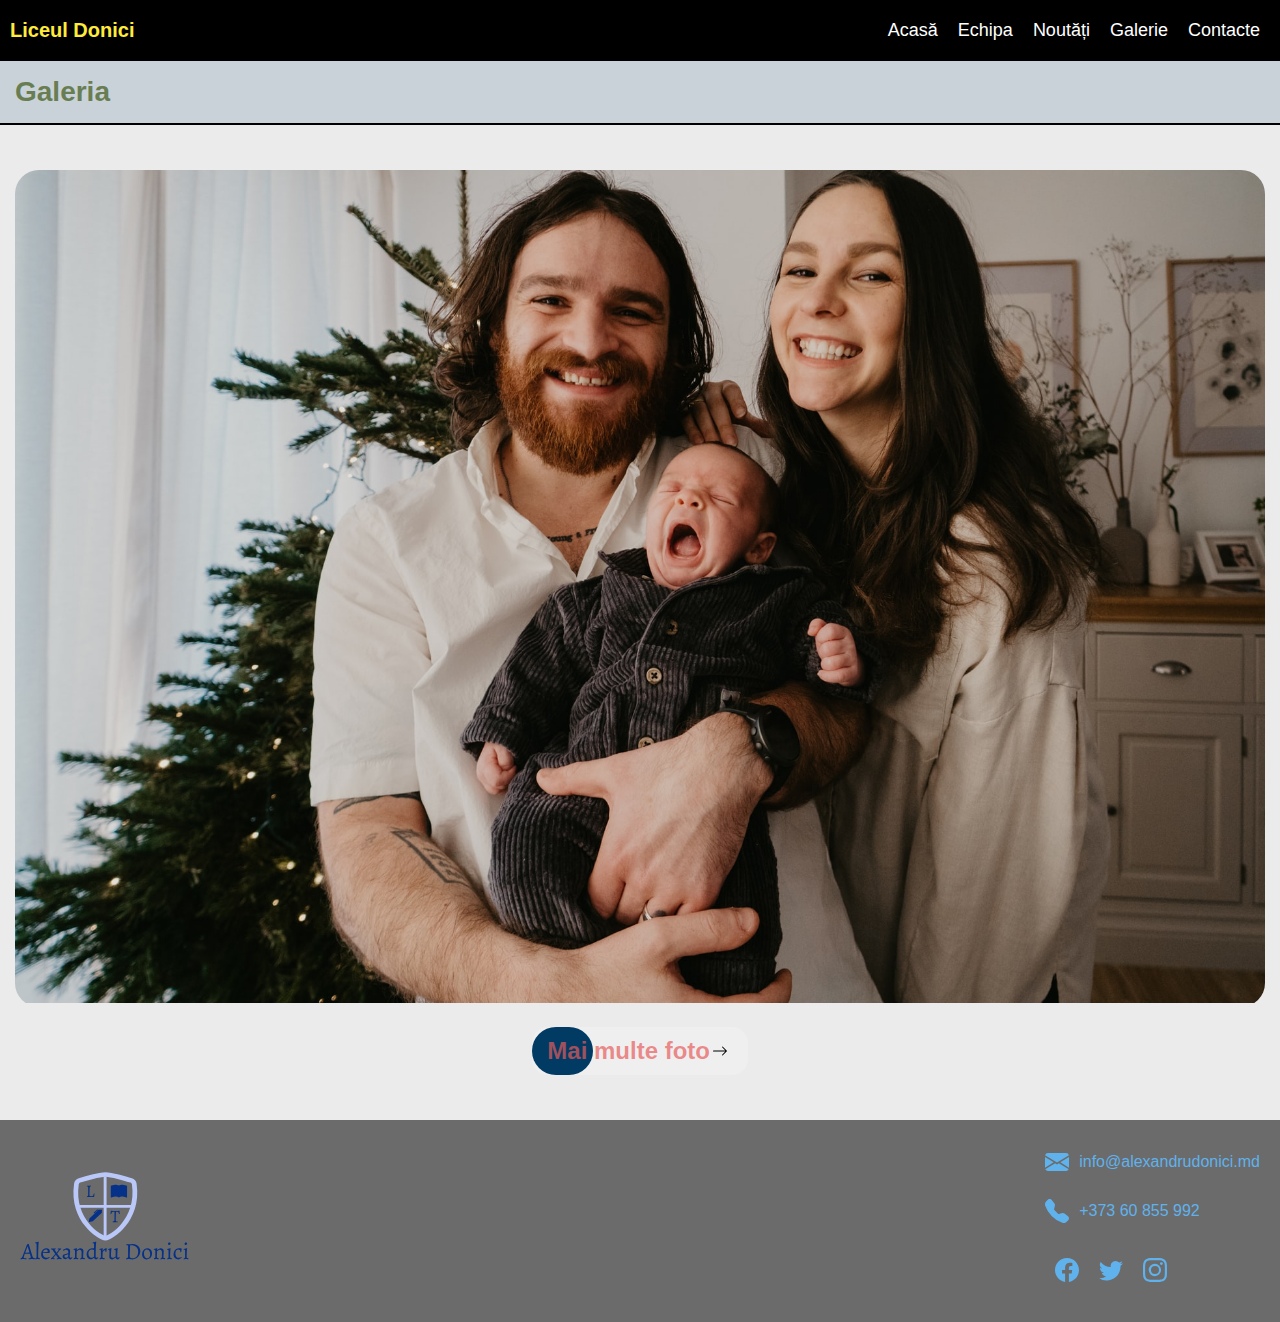
<file: photo.html>
<!DOCTYPE html>
<html lang="en">

<head>
   <meta charset="UTF-8">
   <meta http-equiv="X-UA-Compatible" content="IE=edge">
   <meta name="viewport" content="width=device-width, initial-scale=1.0">
   <link rel="stylesheet" href="css/style.css">
   <title>Galeria</title>
</head>

<body id="body">
   <div class="page">
      <nav class="nav" id="nav">
         <div class="nav_wrapper wrapper">
            <div class="nav_content">
               <div class="nav_logo">
                  <a href="index.html" class="nav_logo_change">
                     <span class="nav_logo_word">
                        Liceul Donici
                     </span>
                  </a>
               </div>
               <div class="nav_links" id="nav_links">
                  <div class="nav_links_all">
                     <a href="index.html" class="nav_links-change">
                        <div class="nav_shadow">Acasă</div>
                     </a>
                     <a href="team.html" class="nav_links-change">
                        <div class="nav_shadow">Echipa</div>
                     </a>
                     <a href="news.html" class="nav_links-change">
                        <div class="nav_shadow">Noutăți</div>
                     </a>
                     <a href="#" class="nav_links-change">
                        <div class="nav_shadow">Galerie</div>
                     </a>
                     <a href="contact.html" class="nav_links-change">
                        <div class="nav_shadow">Contacte</div>
                     </a>
                  </div>
                  <div class="nav_menu_contact">
                     <div class="nav_menu_contact_body">
                        <div class="nav_menu_contact_first">
                           <a class="nav_menu_link" href="">
                              <span class="nav_menu_svg foter_link_one_item_svg">
                                 <svg xmlns="http://www.w3.org/2000/svg" viewBox="0 0 16 16">
                                    <path
                                       d="M.05 3.555A2 2 0 0 1 2 2h12a2 2 0 0 1 1.95 1.555L8 8.414.05 3.555zM0 4.697v7.104l5.803-3.558L0 4.697zM6.761 8.83l-6.57 4.027A2 2 0 0 0 2 14h12a2 2 0 0 0 1.808-1.144l-6.57-4.027L8 9.586l-1.239-.757zm3.436-.586L16 11.801V4.697l-5.803 3.546z">
                                    </path>
                                 </svg>
                              </span>
                              <span class="nav_menu_word">info@liceuldonici.md</span>
                           </a>
                           <a class="nav_menu_link" href="">
                              <span class="nav_menu_svg foter_link_one_item_svg">
                                 <svg xmlns="http://www.w3.org/2000/svg" viewBox="0 0 16 16">
                                    <path fill-rule="evenodd"
                                       d="M1.885.511a1.745 1.745 0 0 1 2.61.163L6.29 2.98c.329.423.445.974.315 1.494l-.547 2.19a.678.678 0 0 0 .178.643l2.457 2.457a.678.678 0 0 0 .644.178l2.189-.547a1.745 1.745 0 0 1 1.494.315l2.306 1.794c.829.645.905 1.87.163 2.611l-1.034 1.034c-.74.74-1.846 1.065-2.877.702a18.634 18.634 0 0 1-7.01-4.42 18.634 18.634 0 0 1-4.42-7.009c-.362-1.03-.037-2.137.703-2.877L1.885.511z">
                                    </path>
                                 </svg>
                              </span>
                              <span class="nav_menu_word">+---------</span>
                           </a>
                        </div>
                        <div class="nav_menu_contact_second">
                           <a class="nav_menu_link_second" href="">
                              <span class="nav_menu_svg foter_link_one_item_svg">
                                 <svg xmlns="http://www.w3.org/2000/svg" viewBox="0 0 16 16">
                                    <path
                                       d="M16 8.049c0-4.446-3.582-8.05-8-8.05C3.58 0-.002 3.603-.002 8.05c0 4.017 2.926 7.347 6.75 7.951v-5.625h-2.03V8.05H6.75V6.275c0-2.017 1.195-3.131 3.022-3.131.876 0 1.791.157 1.791.157v1.98h-1.009c-.993 0-1.303.621-1.303 1.258v1.51h2.218l-.354 2.326H9.25V16c3.824-.604 6.75-3.934 6.75-7.951z">
                                    </path>
                                 </svg>
                              </span>
                           </a>
                           <a class="nav_menu_link_second" href=" ">
                              <span class="nav_menu_svg foter_link_one_item_svg">
                                 <svg xmlns="http://www.w3.org/2000/svg" viewBox="0 0 16 16">
                                    <path
                                       d="M5.026 15c6.038 0 9.341-5.003 9.341-9.334 0-.14 0-.282-.006-.422A6.685 6.685 0 0 0 16 3.542a6.658 6.658 0 0 1-1.889.518 3.301 3.301 0 0 0 1.447-1.817 6.533 6.533 0 0 1-2.087.793A3.286 3.286 0 0 0 7.875 6.03a9.325 9.325 0 0 1-6.767-3.429 3.289 3.289 0 0 0 1.018 4.382A3.323 3.323 0 0 1 .64 6.575v.045a3.288 3.288 0 0 0 2.632 3.218 3.203 3.203 0 0 1-.865.115 3.23 3.23 0 0 1-.614-.057 3.283 3.283 0 0 0 3.067 2.277A6.588 6.588 0 0 1 .78 13.58a6.32 6.32 0 0 1-.78-.045A9.344 9.344 0 0 0 5.026 15z">
                                    </path>
                                 </svg>
                              </span>
                           </a>
                           <a class="nav_menu_link_second" href="">
                              <span class="nav_menu_svg foter_link_one_item_svg">
                                 <svg xmlns="http://www.w3.org/2000/svg" viewBox="0 0 16 16">
                                    <path
                                       d="M8 0C5.829 0 5.556.01 4.703.048 3.85.088 3.269.222 2.76.42a3.917 3.917 0 0 0-1.417.923A3.927 3.927 0 0 0 .42 2.76C.222 3.268.087 3.85.048 4.7.01 5.555 0 5.827 0 8.001c0 2.172.01 2.444.048 3.297.04.852.174 1.433.372 1.942.205.526.478.972.923 1.417.444.445.89.719 1.416.923.51.198 1.09.333 1.942.372C5.555 15.99 5.827 16 8 16s2.444-.01 3.298-.048c.851-.04 1.434-.174 1.943-.372a3.916 3.916 0 0 0 1.416-.923c.445-.445.718-.891.923-1.417.197-.509.332-1.09.372-1.942C15.99 10.445 16 10.173 16 8s-.01-2.445-.048-3.299c-.04-.851-.175-1.433-.372-1.941a3.926 3.926 0 0 0-.923-1.417A3.911 3.911 0 0 0 13.24.42c-.51-.198-1.092-.333-1.943-.372C10.443.01 10.172 0 7.998 0h.003zm-.717 1.442h.718c2.136 0 2.389.007 3.232.046.78.035 1.204.166 1.486.275.373.145.64.319.92.599.28.28.453.546.598.92.11.281.24.705.275 1.485.039.843.047 1.096.047 3.231s-.008 2.389-.047 3.232c-.035.78-.166 1.203-.275 1.485a2.47 2.47 0 0 1-.599.919c-.28.28-.546.453-.92.598-.28.11-.704.24-1.485.276-.843.038-1.096.047-3.232.047s-2.39-.009-3.233-.047c-.78-.036-1.203-.166-1.485-.276a2.478 2.478 0 0 1-.92-.598 2.48 2.48 0 0 1-.6-.92c-.109-.281-.24-.705-.275-1.485-.038-.843-.046-1.096-.046-3.233 0-2.136.008-2.388.046-3.231.036-.78.166-1.204.276-1.486.145-.373.319-.64.599-.92.28-.28.546-.453.92-.598.282-.11.705-.24 1.485-.276.738-.034 1.024-.044 2.515-.045v.002zm4.988 1.328a.96.96 0 1 0 0 1.92.96.96 0 0 0 0-1.92zm-4.27 1.122a4.109 4.109 0 1 0 0 8.217 4.109 4.109 0 0 0 0-8.217zm0 1.441a2.667 2.667 0 1 1 0 5.334 2.667 2.667 0 0 1 0-5.334z">
                                    </path>
                                 </svg>
                              </span>
                           </a>
                        </div>
                     </div>
                  </div>
               </div>
               <button class="nav_hamburger" id="nav_hamburger">
                  <div class="hamburger_line" id="hamburger_line"></div>
               </button>
            </div>
         </div>
      </nav>
      <main class="main">
         <div class="photo_main_title">
            <div class="photo_main_title_wrapper wrapper">
               <span class="photo_main_title_word">
                  <a class="photo_main_title_link" href="/#">
                     Galeria
                  </a>
               </span>
            </div>
         </div>
         <div class="photo_main_wrapper">
            <div class="photo_main_body">
               <div class="photo_main_content">
                  <div class="photo_main_image">
                     <ul class="photo_main_image_list popup_link">
                        <li class="photo_main_image_list_component">
                           <img src="img/photo_1.jpg" alt="" class="photo_main_image_list_component_one">
                        </li>
                     </ul>
                     <ul class="photo_main_image_list_popup">
                        <li class="photo_main_image_list_component_popup">
                           <button class="photo_main_image_list_component_popup_prev popup_button" id="popup_prev">
                               <svg xmlns="http://www.w3.org/2000/svg" width="16" height="16" fill="currentColor" class="photo_main_image_list_component_popup_prev_svg" viewBox="0 0 16 16">
                                 <path fill-rule="evenodd" d="M15 8a.5.5 0 0 0-.5-.5H2.707l3.147-3.146a.5.5 0 1 0-.708-.708l-4 4a.5.5 0 0 0 0 .708l4 4a.5.5 0 0 0 .708-.708L2.707 8.5H14.5A.5.5 0 0 0 15 8z"/>
                               </svg>
                           </button>
                           <button class="photo_main_image_list_component_popup_next popup_button" id="popup_next">
                              <svg xmlns="http://www.w3.org/2000/svg" width="16" height="16" fill="currentColor" class="photo_main_image_list_component_popup_next_svg" viewBox="0 0 16 16">
                                 <path fill-rule="evenodd" d="M1 8a.5.5 0 0 1 .5-.5h11.793l-3.147-3.146a.5.5 0 0 1 .708-.708l4 4a.5.5 0 0 1 0 .708l-4 4a.5.5 0 0 1-.708-.708L13.293 8.5H1.5A.5.5 0 0 1 1 8z"/>
                               </svg>
                           </button>
                           <span class="photo_main_image_list_component_popup_close" id="popup_close">X</span>
                           <div class="photo_main_image_list_popup_photo active_photo">
                           <img src="img/photo_1.jpg" alt="" class="photo_main_image_list_component_one_popup">
                        </div>
                        <div class="photo_main_image_list_popup_photo">
                           <img src="img/photo_2.jpg" alt="" class="photo_main_image_list_component_one_popup">
                        </div>
                        <div class="photo_main_image_list_popup_photo">
                           <img src="img/photo_3.jpg" alt="" class="photo_main_image_list_component_one_popup">
                        </div>
                        <div class="photo_main_image_list_popup_photo">
                           <img src="img/photo_4.jpg" alt="" class="photo_main_image_list_component_one_popup">
                        </div>
                        </li>
                     </ul>
                  </div>
                  <div class="photo_main_button">
                     <button class="photo_main_button_view popup_link">
                        <span class="photo_main_button_change">
                           Mai multe foto
                        </span>
                        <svg xmlns="http://www.w3.org/2000/svg" width="16" height="16" fill="currentColor"
                           class="photo_main_button_arrow" viewBox="0 0 16 16">
                           <path fill-rule="evenodd"
                              d="M1 8a.5.5 0 0 1 .5-.5h11.793l-3.147-3.146a.5.5 0 0 1 .708-.708l4 4a.5.5 0 0 1 0 .708l-4 4a.5.5 0 0 1-.708-.708L13.293 8.5H1.5A.5.5 0 0 1 1 8z" />
                        </svg>
                     </button>
                  </div>
               </div>
            </div>
         </div>
      </main>
      <footer class="footer">
         <div class="footer_wrapper wrapper">
            <div class="footer_body">
               <div class="footer_logo">
                  <a href="#/">
                     <img class="footer_logo_image" src="img/Logo.svg" alt="">
                  </a>
               </div>
               <div class="footer_link">
                  <a href="" class="footer_link_one_item">
                     <span class="foter_link_one_item_svg">
                        <svg xmlns="http://www.w3.org/2000/svg" viewBox="0 0 16 16">
                           <path
                              d="M.05 3.555A2 2 0 0 1 2 2h12a2 2 0 0 1 1.95 1.555L8 8.414.05 3.555zM0 4.697v7.104l5.803-3.558L0 4.697zM6.761 8.83l-6.57 4.027A2 2 0 0 0 2 14h12a2 2 0 0 0 1.808-1.144l-6.57-4.027L8 9.586l-1.239-.757zm3.436-.586L16 11.801V4.697l-5.803 3.546z" />
                        </svg>
                     </span>
                     <span class="footer_link_one_item_word">
                        info@alexandrudonici.md
                     </span>
                  </a>
                  <a href="" class="footer_link_one_item">
                     <span class="foter_link_one_item_svg">
                        <svg xmlns="http://www.w3.org/2000/svg" viewBox="0 0 16 16">
                           <path fill-rule="evenodd"
                              d="M1.885.511a1.745 1.745 0 0 1 2.61.163L6.29 2.98c.329.423.445.974.315 1.494l-.547 2.19a.678.678 0 0 0 .178.643l2.457 2.457a.678.678 0 0 0 .644.178l2.189-.547a1.745 1.745 0 0 1 1.494.315l2.306 1.794c.829.645.905 1.87.163 2.611l-1.034 1.034c-.74.74-1.846 1.065-2.877.702a18.634 18.634 0 0 1-7.01-4.42 18.634 18.634 0 0 1-4.42-7.009c-.362-1.03-.037-2.137.703-2.877L1.885.511z" />
                        </svg>
                     </span>
                     <span class="footer_link_one_item_word">
                        +373 60 855 992
                     </span>
                  </a>
                  <div class="footer_social_media">
                     <a href="">
                        <div class="footer_link_social_media">
                           <span class="footer_link_social_media_svg foter_link_one_item_svg">
                              <svg xmlns="http://www.w3.org/2000/svg" viewBox="0 0 16 16">
                                 <path
                                    d="M16 8.049c0-4.446-3.582-8.05-8-8.05C3.58 0-.002 3.603-.002 8.05c0 4.017 2.926 7.347 6.75 7.951v-5.625h-2.03V8.05H6.75V6.275c0-2.017 1.195-3.131 3.022-3.131.876 0 1.791.157 1.791.157v1.98h-1.009c-.993 0-1.303.621-1.303 1.258v1.51h2.218l-.354 2.326H9.25V16c3.824-.604 6.75-3.934 6.75-7.951z" />
                              </svg>
                           </span>
                        </div>
                     </a>
                     <a href="">
                        <div class="footer_link_social_media">
                           <span class="footer_link_social_media_svg foter_link_one_item_svg">
                              <svg xmlns="http://www.w3.org/2000/svg" viewBox="0 0 16 16">
                                 <path
                                    d="M5.026 15c6.038 0 9.341-5.003 9.341-9.334 0-.14 0-.282-.006-.422A6.685 6.685 0 0 0 16 3.542a6.658 6.658 0 0 1-1.889.518 3.301 3.301 0 0 0 1.447-1.817 6.533 6.533 0 0 1-2.087.793A3.286 3.286 0 0 0 7.875 6.03a9.325 9.325 0 0 1-6.767-3.429 3.289 3.289 0 0 0 1.018 4.382A3.323 3.323 0 0 1 .64 6.575v.045a3.288 3.288 0 0 0 2.632 3.218 3.203 3.203 0 0 1-.865.115 3.23 3.23 0 0 1-.614-.057 3.283 3.283 0 0 0 3.067 2.277A6.588 6.588 0 0 1 .78 13.58a6.32 6.32 0 0 1-.78-.045A9.344 9.344 0 0 0 5.026 15z" />
                              </svg>
                           </span>
                        </div>
                     </a>
                     <a href="">
                        <div class="footer_link_social_media">
                           <span class="footer_link_social_media_svg foter_link_one_item_svg">
                              <svg xmlns="http://www.w3.org/2000/svg" viewBox="0 0 16 16">
                                 <path
                                    d="M8 0C5.829 0 5.556.01 4.703.048 3.85.088 3.269.222 2.76.42a3.917 3.917 0 0 0-1.417.923A3.927 3.927 0 0 0 .42 2.76C.222 3.268.087 3.85.048 4.7.01 5.555 0 5.827 0 8.001c0 2.172.01 2.444.048 3.297.04.852.174 1.433.372 1.942.205.526.478.972.923 1.417.444.445.89.719 1.416.923.51.198 1.09.333 1.942.372C5.555 15.99 5.827 16 8 16s2.444-.01 3.298-.048c.851-.04 1.434-.174 1.943-.372a3.916 3.916 0 0 0 1.416-.923c.445-.445.718-.891.923-1.417.197-.509.332-1.09.372-1.942C15.99 10.445 16 10.173 16 8s-.01-2.445-.048-3.299c-.04-.851-.175-1.433-.372-1.941a3.926 3.926 0 0 0-.923-1.417A3.911 3.911 0 0 0 13.24.42c-.51-.198-1.092-.333-1.943-.372C10.443.01 10.172 0 7.998 0h.003zm-.717 1.442h.718c2.136 0 2.389.007 3.232.046.78.035 1.204.166 1.486.275.373.145.64.319.92.599.28.28.453.546.598.92.11.281.24.705.275 1.485.039.843.047 1.096.047 3.231s-.008 2.389-.047 3.232c-.035.78-.166 1.203-.275 1.485a2.47 2.47 0 0 1-.599.919c-.28.28-.546.453-.92.598-.28.11-.704.24-1.485.276-.843.038-1.096.047-3.232.047s-2.39-.009-3.233-.047c-.78-.036-1.203-.166-1.485-.276a2.478 2.478 0 0 1-.92-.598 2.48 2.48 0 0 1-.6-.92c-.109-.281-.24-.705-.275-1.485-.038-.843-.046-1.096-.046-3.233 0-2.136.008-2.388.046-3.231.036-.78.166-1.204.276-1.486.145-.373.319-.64.599-.92.28-.28.546-.453.92-.598.282-.11.705-.24 1.485-.276.738-.034 1.024-.044 2.515-.045v.002zm4.988 1.328a.96.96 0 1 0 0 1.92.96.96 0 0 0 0-1.92zm-4.27 1.122a4.109 4.109 0 1 0 0 8.217 4.109 4.109 0 0 0 0-8.217zm0 1.441a2.667 2.667 0 1 1 0 5.334 2.667 2.667 0 0 1 0-5.334z" />
                              </svg>
                           </span>
                        </div>
                     </a>
                  </div>
               </div>
            </div>
         </div>
      </footer>
   </div>
   <script src="JS/photo.js"></script>
</body>

</html>
</file>
<file: css/style.css>
*,
*::before,
*::after {
   box-sizing: border-box;
}
ul[class],
ol[class] {
   padding: 0;
}
body,
h1,
h2,
h3,
h4,
p,
ul[class],
ol[class],
li,
figure,
figcaption,
blockquote,
dl,
dd {
   margin: 0;
}
@import url("https://fonts.googleapis.com/css2?family=Fira+Sans:wght@400;800;900&family=Open+Sans+Condensed:wght@300&family=PT+Sans:wght@700&display=swap");
body {
   font-family: "Fira Sans", sans-serif;
   font-family: "Open Sans Condensed", sans-serif;
   font-family: "PT Sans", sans-serif;
   background-color: #ebebeb;
}
body.show {
   overflow-y: hidden;
}
a {
   text-decoration: none;
   color: #222;
}
.wrapper {
   max-width: 1450px;
   margin: 0 auto;
   padding: 0 15px;
}
.nav {
   background-color: #000000;
   margin: auto 0;
   max-height: 68px;
   width: 100%;
   position: relative;
   transition: all 800ms ease-out;
}
.fixed_nav {
   position: fixed;
   background-color: #0000009f;
   transition: all 800ms ease-out;
   z-index: 99;
}
.nav_content {
   margin: 0 -15px;
   display: flex;
   justify-content: space-between;
   align-items: center;
   flex-wrap: wrap;
   padding: 10px;
}
.nav_logo_word {
   color: #ffeb3b;
   font-weight: 800;
   font-size: 20px;
   line-height: 23px;
}
.nav_logo_change:hover {
   opacity: 0.8;
   transition: all 400ms ease-out;
}
.nav_hamburger {
   border: none;
   background-color: transparent;
   padding: 0;
   outline: none;
   cursor: pointer;
   display: none;
   transition: all 100ms ease-out;
}
.hamburger_line {
   width: 100%;
   height: 3px;
   background-color: white;
   transition: all 100ms ease-out;
}
.nav_links {
   display: flex;
   flex-wrap: wrap;
}
.nav_links_all {
   display: flex;
   position: relative;
}
.nav_links-change {
   padding: 10px;
   color: #fff;
   font-size: 18px;
   position: relative;
   z-index: 3;
}
.nav_shadow::before {
   content: " ";
   width: 100%;
   height: 100%;
   position: absolute;
   left: 0;
   top: 0;
   background-color: #c9cad9;
   border-radius: 5px;
   transform: scale(0.7) perspective(1px);
   transition: all 400ms;
   z-index: -1;
   opacity: 0;
}
.nav_links-change:hover .nav_shadow::before {
   opacity: 0.75;
   transform: scale(1.05) perspective(1px);
}
.nav_links-change:active .nav_shadow::before {
   opacity: 1;
   transform: scale(0.95) perspective(1px);
   transition: all 300ms;
}
.nav_menu_contact {
   display: none;
}
.nav_links.show ~ .nav_hamburger::before {
   transform: rotate(45deg) translate(4px, 8px);
}
.nav_links.show ~ .nav_hamburger::after {
   transform: rotate(-45deg) translate(4px, -8px);
}
.nav_links.show ~ .nav_hamburger {
   position: fixed;
   right: 0;
   transform: translateX(-4px);
}
.active_line {
   transform: translate(-50px);
   background: transparent;
   transition: all 100ms ease-out;
}
.nav_menu_contact_body {
   display: flex;
   justify-content: space-between;
   width: 100%;
}
.nav_menu_link_second {
   padding: 8px;
   border-radius: 100%;
   transition: all 400ms ease-in-out;
}
.nav_menu_link_second:hover {
   background-color: white;
}
.nav_menu_link {
   border-radius: 24px;
   padding: 5px;
   transition: background 400ms ease-in-out;
}
.nav_menu_link:hover {
   background-color: #5c5d7893;
}
.nav_menu_link:nth-child(2) {
   margin-left: 5px;
}
.carousel_page_presentacion {
   padding: 50px;
   background-color: #ebebeb;
   box-shadow: 0 0 30px 0px #1212126b;
}
.carousel_page_presentacion_wrapper,
#main_slider,
.carousel_page_presentacion_one_slide_content {
   width: 100%;
   height: 100vh;
   position: relative;
   overflow: hidden;
   border-radius: 24px;
   background-color: #023047;
}
.carousel_page_presentacion_body {
   width: 100%;
   height: auto;
   display: flex;
   overflow: hidden;
}
.carousel_one_slide_width {
   position: absolute;
   width: 100%;
   height: 100%;
   clip-path: inset(0 0 0 100%);
}
.carousel_one_slide_width.active_slide {
   clip-path: inset(0 0 0 0);
   transition: all 700ms ease-out;
}
.carousel_page_presentacion_one_slide-1 {
   background: url("../img/carousel_1.jpg") no-repeat;
   background-size: cover;
   background-position: center;
}
.carousel_page_presentacion_one_slide-2 {
   background: url("../img/carousel_2.jpg");
   background-size: cover;
   background-position: center;
   background-repeat: no-repeat;
}
.carousel_page_presentacion_one_slide-3 {
   background: url("../img/carousel_3.jpg");
   background-size: cover;
   background-position: center;
   background-repeat: no-repeat;
}
.carousel_page_presentacion_one_slide-4 {
   background: url("../img/carousel_4.jpg");
   background-size: cover;
   background-position: center;
   background-repeat: no-repeat;
}
.carousel_page_presentacion_one_slide_content {
   position: absolute;
   max-height: 200px;
   max-width: 640px;
   bottom: 10px;
   left: -50px;
   border-radius: 24px;
   opacity: 0;
   background-color: rgba(210, 180, 140, 0.247);
   padding: 10px;
   overflow: hidden;
}
.carousel_main_page_prev,
.carousel_main_page_next {
   position: absolute;
   background: transparent;
   outline: none;
   top: 50%;
   border-radius: 50px;
   padding: 10px;
   border: 1px solid white;
   cursor: pointer;
   transition: all 400ms ease-in-out;
   background-color: rgba(255, 255, 255, 0.363);
   z-index: 12;
}
.carousel_main_page_prev:hover,
.carousel_main_page_next:hover {
   background-color: white;
}
.carousel_main_page_prev {
   left: 2%;
}
.carousel_main_page_next {
   right: 2%;
}
.carousel_svg_prev svg,
.carousel_svg_next svg {
   fill: black;
   display: block;
   width: 20px;
   height: 20px;
}
.main_director_wrapper {
   padding-top: 50px;
}
.main_director_title {
   display: flex;
   justify-content: center;
}
.main_director_title_image {
   width: 60%;
   clip-path: circle(44% at 50% 50%);
   z-index: -1;
}
.main_director_image_change {
   width: 100%;
   height: 100%;
   object-position: center;
}
.main_director_subtitle {
   text-align: center;
   margin-bottom: 15px;
}
.main_director_subtitle_name {
   font-size: 36px;
   font-weight: 800;
   color: #8eb0ff;
}
.main_director_description {
   display: flex;
   justify-content: center;
}
.main_director_description_change {
   height: 140px;
   text-align: center;
   pointer-events: all;
   overflow: hidden;
   font-size: 20px;
   transition: all 800ms ease-out;
}
.main_director_description_change.max_height {
   height: 490px;
   transition: all 800ms ease-out;
}
.main_director_description_btn_body {
   display: flex;
   justify-content: center;
   padding: 15px 0 50px 0;
}
.main_diector_description_btn {
   outline: none;
   border: none;
   position: relative;
   max-width: 205px;
   min-height: 36px;
   background-color: #ffffff;
   border: 1px solid rgb(71, 23, 23);
   font-size: 18px;
   font-weight: 600;
   padding: 10px;
   color: #2b2d42;
   cursor: pointer;
   transition: color 400ms ease-out;
   z-index: 2;
}
.main_diector_description_btn:hover {
   color: #ffffff;
}
.main_diector_description_btn::before {
   content: "";
   position: absolute;
   width: 100%;
   height: 100%;
   top: 0;
   left: 0;
   background-color: #60b2ec;
   z-index: -1;
   transform-origin: 0 0;
   transition-timing-function: cubic-bezier(0.5, 1.6, 0.4, 0.7);
   transform: scaleX(0);
   transition: all 400ms ease-out;
}
.main_diector_description_btn:hover::before {
   transform: scaleX(1);
}
.main_content_feedback {
   background-color: #628fa959;
   box-shadow: 0 0 30px 0px #1212126b;
   position: relative;
}
.main_content_feedback_wrapper {
   padding: 50px 0;
}
.main_content_feedback_forms {
   padding: 0 20px;
}
.main_content_feedback_title {
   text-align: center;
   font-size: 18px;
   letter-spacing: 1px;
   line-height: 18px;
   font-weight: 400;
   margin-bottom: 25px;
}
.main_content_feedback_forms_body {
   max-width: 570px;
   margin: 0 auto;
   position: relative;
}
.main_content_feedback_item {
   margin: 0 0 20px 0;
   position: relative;
}
.main_content_feedback_label {
   font-size: 18px;
   display: block;
   pointer-events: none;
   width: 100%;
   position: absolute;
   top: 17%;
   bottom: 0;
   transition: all 300ms ease-out;
}
.main_content_feedback_label_word{
   position: relative;
   left: 5px;
}
.main_content_feedback_label::after {
   content: " ";
   position: absolute;
   top: -10px;
   left: 50%;
   transform: translateX(-50%);
   width: 0%;
   height: 100%;
   border-bottom: 3px solid #013a63;
   transition: all 400ms ease-out;
}
.feedback_input {
   height: 40px;
   font-size: 18px;
   width: 100%;
   outline: none;
   padding: 0 20px;
   margin-bottom: 10px;
   border: none;
   border-bottom: 2px solid black;
   background-color: transparent;
   position: relative;
}
.feedback_input:focus {
   border-bottom: none;
}
.feedback_input:focus ~ .main_content_feedback_label,
.feedback_input:not(:placeholder-shown) ~ .main_content_feedback_label {
   top: -18px;
   font-size: 16px;
   color: #013a63;
}
.feedback_input:focus ~ .main_content_feedback_label::after,
.feedback_input:not(:placeholder-shown) ~ .main_content_feedback_label::after {
   width: 100%;
}
.feedback_input_message {
   min-height: 140px;
   font-size: 18px;
   font-weight: 600;
   width: 100%;
   outline: none;
   padding: 20px;
   border: none;
   border: 1px solid black;
   background-color: #ebebeb;
   color: black;
   transition: border 400ms ease-out;
   resize: vertical;
}
.feedback_input_message:focus {
   border-color: #ddbea9;
}
.error_form {
   margin-bottom: 20px;
   color: white;
   padding: 10px;
   background-color: rgba(255, 0, 0, 0.247);
   border: 2px solid black;
   border-radius: 6px;
   display: none;
}
.main_content_feedback_item._error .agreemant_checkbox_label::before {
   background-color: rgba(255, 0, 0, 0.247);
}
.agreemant_checkbox {
   position: absolute;
   opacity: 0;
}
.feedback_input._error,
.feedback_input_message._error {
   background-color: rgba(255, 0, 0, 0.144);
}
.agreemant_checkbox:checked + .agreemant_checkbox_label::after {
   transform: scale(1);
}
.agreemant_checkbox:checked + .agreemant_checkbox_label::before {
   background-color: #8eb0ff;
}
.agreemant_checkbox_label {
   font-size: 14px;
   display: flex;
   align-items: center;
   cursor: pointer;
   position: relative;
}
.agreemant_checkbox_label::before {
   content: " ";
   flex: 0 0 24px;
   height: 24px;
   background-color: white;
   border-radius: 6px;
   margin-right: 10px;
   border: 1px solid black;
   transition: all 300ms ease-out;
   align-self: flex-start;
}
.agreemant_checkbox_label::after {
   content: " ";
   position: absolute;
   left: 4px;
   top: 4px;
   width: 16px;
   height: 16px;
   background: url("../img/check.svg") no-repeat;
   background-size: cover;
   background-position: center;
   transform: scale(0);
   transition: all 300ms ease-out;
   z-index: 2;
}
.main_form_btn {
   width: 100%;
   display: flex;
   justify-content: center;
   align-items: center;
   min-height: 50px;
   cursor: pointer;
   outline: none;
   border: 1px solid black;
   font-size: 18px;
   font-weight: 700;
   text-transform: uppercase;
   color: white;
   letter-spacing: 3px;
   box-shadow: 0 0 5px 0px gray;
   border-radius: 24px;
   background-color: #abc4ff;
   transition: all 250ms ease-out;
}
.main_form_btn:hover {
   background-color: #00000094;
}
.main_form_btn:active {
   background-color: #7ca3ff;
   box-shadow: 0 0 7px 0px gray;
}
.footer {
   background-color: #0000008b;
}
.footer_body {
   display: flex;
   flex-wrap: wrap;
   min-height: 120px;
   justify-content: space-between;
   align-items: center;
}
.footer_wrapper {
   padding: 30px 20px;
}
.footer_logo {
   max-width: 170px;
   max-height: 100px;
   display: flex;
   justify-content: center;
}
.footer_logo_image {
   width: 100%;
   height: 100%;
}
.foter_link_one_item_svg {
   display: block;
   width: 24px;
   height: 24px;
   fill: #60b2ec;
   transition: all 300ms ease-out;
}
.footer_link_one_item {
   display: flex;
   align-items: center;
   width: fit-content;
   color: #60b2ec;
   transition: all 300ms ease-out;
   border-radius: 24px;
   padding: 10px;
   margin: -10px;
}
.footer_link_one_item:not(:first-child) {
   margin-top: 15px;
}
.footer_link_one_item:hover {
   color: #003961;
   opacity: 0.75;
   background-color: white;
}
.footer_link_one_item:hover .foter_link_one_item_svg {
   fill: #114b74;
}
.footer_link_one_item_word {
   margin-left: 10px;
   transition: all;
}
.footer_social_media {
   display: flex;
   margin-top: 25px;
   justify-content: flex-start;
}
.footer_link_social_media {
   padding: 10px;
   border-radius: 50%;
   transition: all 300ms ease-out;
}
.footer_link_social_media:hover {
   background-color: white;
}
/*Team page*/
.team_main_title,
.news_main_title,
.photo_main_title {
   border-bottom: 2px solid black;
   background-color: #114b7427;
}
.team_main_wrapper,
.news_main_wrapper,
.photo_main_title_wrapper {
   padding: 15px;
}
.team_main_title_word,
.news_main_title_word ,
.photo_main_title_word
{
   font-size: 28px;
   font-weight: 700;
}
.team_main_title_link,
.news_main_title_link,
.photo_main_title_link
{
   color: #687e52;
}
.team_main_title_link:hover,
.news_main_title_link:hover,
.photo_main_title_link:hover
{
   opacity: 0.35;
   transition: all 250ms ease-out;
}
.team_main_photo {
   padding-top: 60px;
   background-color: #89a4b85e;
   position: relative;
}
.team_main_photo_wrapper {
   padding: 20px;
}
.team_main_photo_director {
   display: flex;
   align-items: center;
   flex-direction: column;
}
.team_name {
   font-size: 25px;
   font-weight: 700;
   letter-spacing: 1.2px;
   line-height: 30px;
   margin-top: 10px;
}
.team_main_photo_title {
   display: flex;
   justify-content: center;
   margin-bottom: 50px;
}
.team_main_photo_title_change {
   font-size: 28px;
   font-weight: 600;
   line-height: 32px;
   color: #687e52;
}
.team_main_photo_director_content {
   min-width: 150px;
   min-height: 150px;
   max-width: 400px;
   max-height: 400px;
   overflow: hidden;
   border-radius: 24px;
}
.team_main_photo_director_change {
   object-fit: cover;
   object-position: center;
   width: 100%;
   height: 100%;
}
.team_main_photo_all_team {
   padding: 50px 0;
}
.team_main_photo_all_team_list {
   list-style-type: none;
   display: flex;
   flex-wrap: wrap;
   justify-content: center;
}
.team_main_photo_all_team_list_members {
   padding: 30px;
   margin: 5px;
   max-width: 280px;
   display: flex;
   flex-direction: column;
   justify-content: space-between;
}
.team_main_photo_all_team_list_members_photo {
   max-width: 220px;
   max-height: 220px;
   border-radius: 16px;
   overflow: hidden;
}
.team_main_photo_all_team_list_members_photo_change {
   width: 100%;
   height: 100%;
   object-fit: cover;
   object-position: center;
}
.team_main_photo_all_team_list_members_name {
   text-align: center;
   font-size: 14px;
   max-width: 249px;
   overflow: hidden;
   text-overflow: ellipsis;
   color: white;
}
.team_name_of_teacher {
   color: white;
   font-size: 15px;
}
/*NEWS page*/
.news_container {
   padding: 50px;
}
.news_list {
   list-style: none;
}
.news_list_one_part {
   padding: 55px;
   max-height: 550px;
   width: 100%;
}
.news_part {
   border: 5px solid #50759994;
   display: flex;
   flex-wrap: wrap;
   background-color: #4e4e4ecf;
}
.news_photo {
   width: 55%;
   border-right: 5px solid #50759994;
}
.news_photo_change {
   width: 100%;
   height: 100%;
   object-fit: cover;
   object-position: center;
}
.news_info {
   height: 280px;
   width: 45%;
   padding: 15px;
   overflow: auto;
}
.news_info_change {
   width: 100%;
   height: 100%;
   font-size: 17px;
   font-weight: 600;
   color: white;
}

/*Photo*/
.photo_main_wrapper{
   max-width: 1450px;
   margin: 0 auto;
   padding: 15px;
   width: 100%;
   height: auto;
}
.photo_main_body{
   margin: 30px 0;
   width: 100%;
   height: auto;
}
.photo_main_content{
   width: 100%;
   height: auto;
}
.photo_main_image{
   width: 100%;
   height: auto;
}
.photo_main_image_list{
   list-style-type: none;
   width: 100%;
   height: auto;
   position: relative;
   cursor: zoom-in;
}
.photo_main_image_list_component{
   width: 100%;
   height: auto;
   border-radius: 24px;
   overflow: hidden;
}
.photo_main_image_list_component_one{
   width: 100%;
   height: auto;
   position: relative;
}
.photo_main_button{
   display: flex;
   align-items: center;
   justify-content: center;
   margin: 20px;
   outline: none;
   border: none;
}
.photo_main_button_view{
   outline: none;
   border: none;
   padding: 10px 15px;
   border-radius: 16px;
   position: relative;
   cursor: pointer;
   transition: all 300ms ease-out;
}
.photo_main_button_change{
   font-size: 24px;
   font-weight: 700;
   color: #e75c5cb0;
   position: relative;
   cursor: pointer;
}
.photo_main_button_arrow{
   position: relative;
   cursor: pointer;
   transform: translateX(-5px);
   transition: all 300ms ease-out;
}
.photo_main_button_view::before{
   content: " ";
   position: absolute;
   width: 28%;
   top: 0;
   left: 0;
   height: 100%;
   border-radius: 24px;
   background-color: #013a63;
   transition: all 300ms ease-out;
}
.photo_main_button_view:hover:before
{
   width: 100%;
}
.photo_main_button_view:hover .photo_main_button_arrow{
   transform: translateX(0);
}
.photo_main_button_view:active{
   transform: scale(0.95) perspective(1px);
}
.photo_main_image_list_popup{
   position: fixed;
   width: 100%;
   height: 100%;
   background-color: #000000de;
   z-index: 100;
   top: 0;
   left: 0;
   opacity: 0;
   visibility: hidden;
   transition: all 600ms ease-in;
}
.photo_main_image_list_popup.open{
   opacity: 1;
   visibility: visible;
}
.photo_main_image_list_component_popup{
   min-height:100%;
   display: flex;
   margin: 10px 0;
   align-items: center;
   justify-content: center;
   position: relative;
}
.photo_main_image_list_component_popup_close{
   position: absolute;
   right: 30px;
   top: 10px;
   font-size: 20px;
   color: white;
   cursor: pointer;
}
.photo_main_image_list_popup_photo{
   width: 82%;
   top: 50%;
   transform: translate(0,-100%);
   overflow: hidden;
   position: absolute;
   object-fit: cover;
   transform: scale(0.94) perspective(1px);
   transition: all 400ms ease-in-out;
   opacity: 0;
}
.photo_main_image_list_popup_photo.active_photo{
   transform: translate(0,-50%) scale(1) perspective(1px);
   opacity: 1;
   transition: all 400ms ease-in-out;
}
.photo_main_image_list_component_one_popup{
   height: auto;
   width: 100%;
   object-fit: cover;
   padding: 10px 20px;
}
.popup_button{
   position: absolute;
   outline: none;
   background-color: rgba(255, 255, 255, 0.357);
   border: 1px solid rgb(34, 31, 208);
   border-radius: 100%;
   padding: 10px;
   z-index: 100;
   cursor: pointer;
   display: flex;
   align-items: center;
   transition: background 300ms ease-out;
}
.popup_button:hover{
   background-color: white;
   transition: background 300ms ease-out;
}
.photo_main_image_list_component_popup_prev{
   left: 1%;
}
.photo_main_image_list_component_popup_next{
   right: 1%;
}
@media (max-width: 1000px) {
   .nav_hamburger::before,
   .nav_hamburger::after {
      content: "";
      width: 100%;
      height: 3px;
      background-color: white;
      position: absolute;
      left: 0;
      right: 0;
      transition: all 300ms ease-out;
   }
   .nav_hamburger::before {
      top: 0;
   }
   .nav_hamburger::after {
      bottom: 0;
   }
   .nav_menu_link {
      margin-bottom: 5px;
   }
   .nav_shadow {
      font-size: 17px;
   }
   .carousel_page_presentacion {
      padding: 20px;
   }
   .carousel_page_presentacion_wrapper,
   #main_slider,
   .carousel_page_presentacion_one_slide_content {
      border-radius: 0%;
   }
   .nav_links {
      position: fixed;
      background-color: #000000e3;
      height: 100vh;
      width: 100%;
      display: flex;
      bottom: 0;
      left: 0;
      flex-direction: column;
      text-align: center;
      justify-content: center;
      clip-path: circle(50px at 120%);
      -webkit-clip-path: circle(50px at 120%);
      transition: all 600ms ease-out;
      pointer-events: all;
      overflow-y: auto;
      z-index: 99;
   }
   .nav_links_all {
      display: flex;
      flex-direction: column;
      top: 10px;
      width: 100%;
      margin: auto;
   }
   .nav_links.show {
      clip-path: circle(1000px at 120%);
      -webkit-clip-path: circle(2000px at 120%);
      transition: all 1s ease-out;
      pointer-events: all;
      z-index: 99;
      overflow-y: auto;
   }
   .nav_hamburger {
      display: block;
      transition: all 300ms ease-out;
      position: relative;
      width: 30px;
      height: 20px;
      transition: all 600ms ease-out;
      z-index: 99;
   }
   .nav_links-change:hover .nav_shadow::before {
      opacity: 0.75;
      transform: scale(1.05) perspective(1px);
   }
   .nav_links-change:active .nav_shadow::before {
      opacity: 1;
      transform: scale(0.95) perspective(1px);
   }
   .nav_links-change {
      font-size: 20px;
      line-height: 28px;
      font-weight: 400;
      margin-top: 5px;
      width: 100%;
      pointer-events: all;
   }
   .nav_links-change:nth-child(1) {
      margin-top: 20px;
   }
   .nav_menu_contact {
      padding: 20px;
      display: flex;
      align-items: center;
   }
   .nav_menu_contact_first {
      display: flex;
   }
   .nav_menu_contact_second {
      display: flex;
   }
   .nav_menu_link {
      display: flex;
      align-items: center;
   }
   .nav_menu_link:nth-child(2) {
      padding: 0 15px;
   }
   .nav_menu_svg {
      display: flex;
      align-items: center;
   }
   .nav_menu_word {
      font-size: 16px;
      padding-left: 5px;
      font-weight: 900;
      color: white;
      position: relative;
   }
   .carousel_page_presentacion_one_slide_content {
      font-size: inherit;
   }
   .carousel_main_page_prev,
   .carousel_main_page_next {
      top: 50%;
   }
   .main_director_description_change {
      font-size: 18px;
   }
   .main_director_description_change.max_height {
      height: 484px;
   }
   .footer_body {
      flex-direction: column;
      align-items: inherit;
   }
   .footer_social_media {
      justify-content: center;
   }
   .footer_link {
      margin-top: 10px;
   }
   .footer_link_one_item {
      width: 100%;
      border-radius: 0;
      border: 1px solid black;
      justify-content: center;
      margin: -10px 0;
   }
   .main_form_btn {
      min-height: 40px;
      font-size: 16px;
   }
   .main_diector_description_btn {
      max-width: 180px;
      font-size: 15px;
   }
   .footer_logo {
      margin-bottom: 15px;
   }
   .team_main_photo_director_content {
      max-width: 300px;
      max-height: 300px;
   }
   .news_container {
      padding: 50px 0 50px 0;
   }
   .news_list_one_part {
      padding: 15px 0 15px;
   }
}
@media (max-width: 1100px) {
   .carousel_main_page_prev,
   .carousel_main_page_next {
      top: 45%;
   }
}
@media (min-width: 1922px) {
   .carousel_page_presentacion_wrapper {
      margin: 0 auto;
      max-width: 1920px;
      border-radius: 24px;
   }
   .nav_links-change {
      font-size: 27px;
   }
   .nav_logo_word {
      font-size: 25px;
   }
}
@media (max-width: 565px) {
   .nav_content {
      padding: 5px;
   }
   .nav_hamburger {
      right: 0;
   }
   .nav_menu_contact {
      bottom: 0;
   }
   .nav_links-change {
      font-size: 14px;
      padding: 5px;
   }
   .nav_menu_link:nth-child(2) {
      padding: 5px;
      margin: 0;
      justify-content: center;
      transform: none;
   }
   .nav_menu_contact_body {
      flex-direction: column;
      align-items: center;
      justify-content: center;
   }
   .nav_menu_contact_first {
      flex-direction: column;
   }
   .nav_menu_contact_second {
      padding-top: 5px;
      display: flex;
      align-items: center;
      transform: translate(-5px);
   }
   .carousel_main_page_prev,
   .carousel_main_page_next {
      top: 50%;
   }
   .main_director_description_change {
      font-size: 15px;
   }
   .photo_main_button_change{
      font-size: 16px;
   }
   .photo_main_button_arrow {
      width: 13px;
      height: 13px;
      transform: translate(-5px , 2px);
   }
   .photo_main_button_view:hover .photo_main_button_arrow{
      transform: translate(0,2px);
   }
}
</file>
